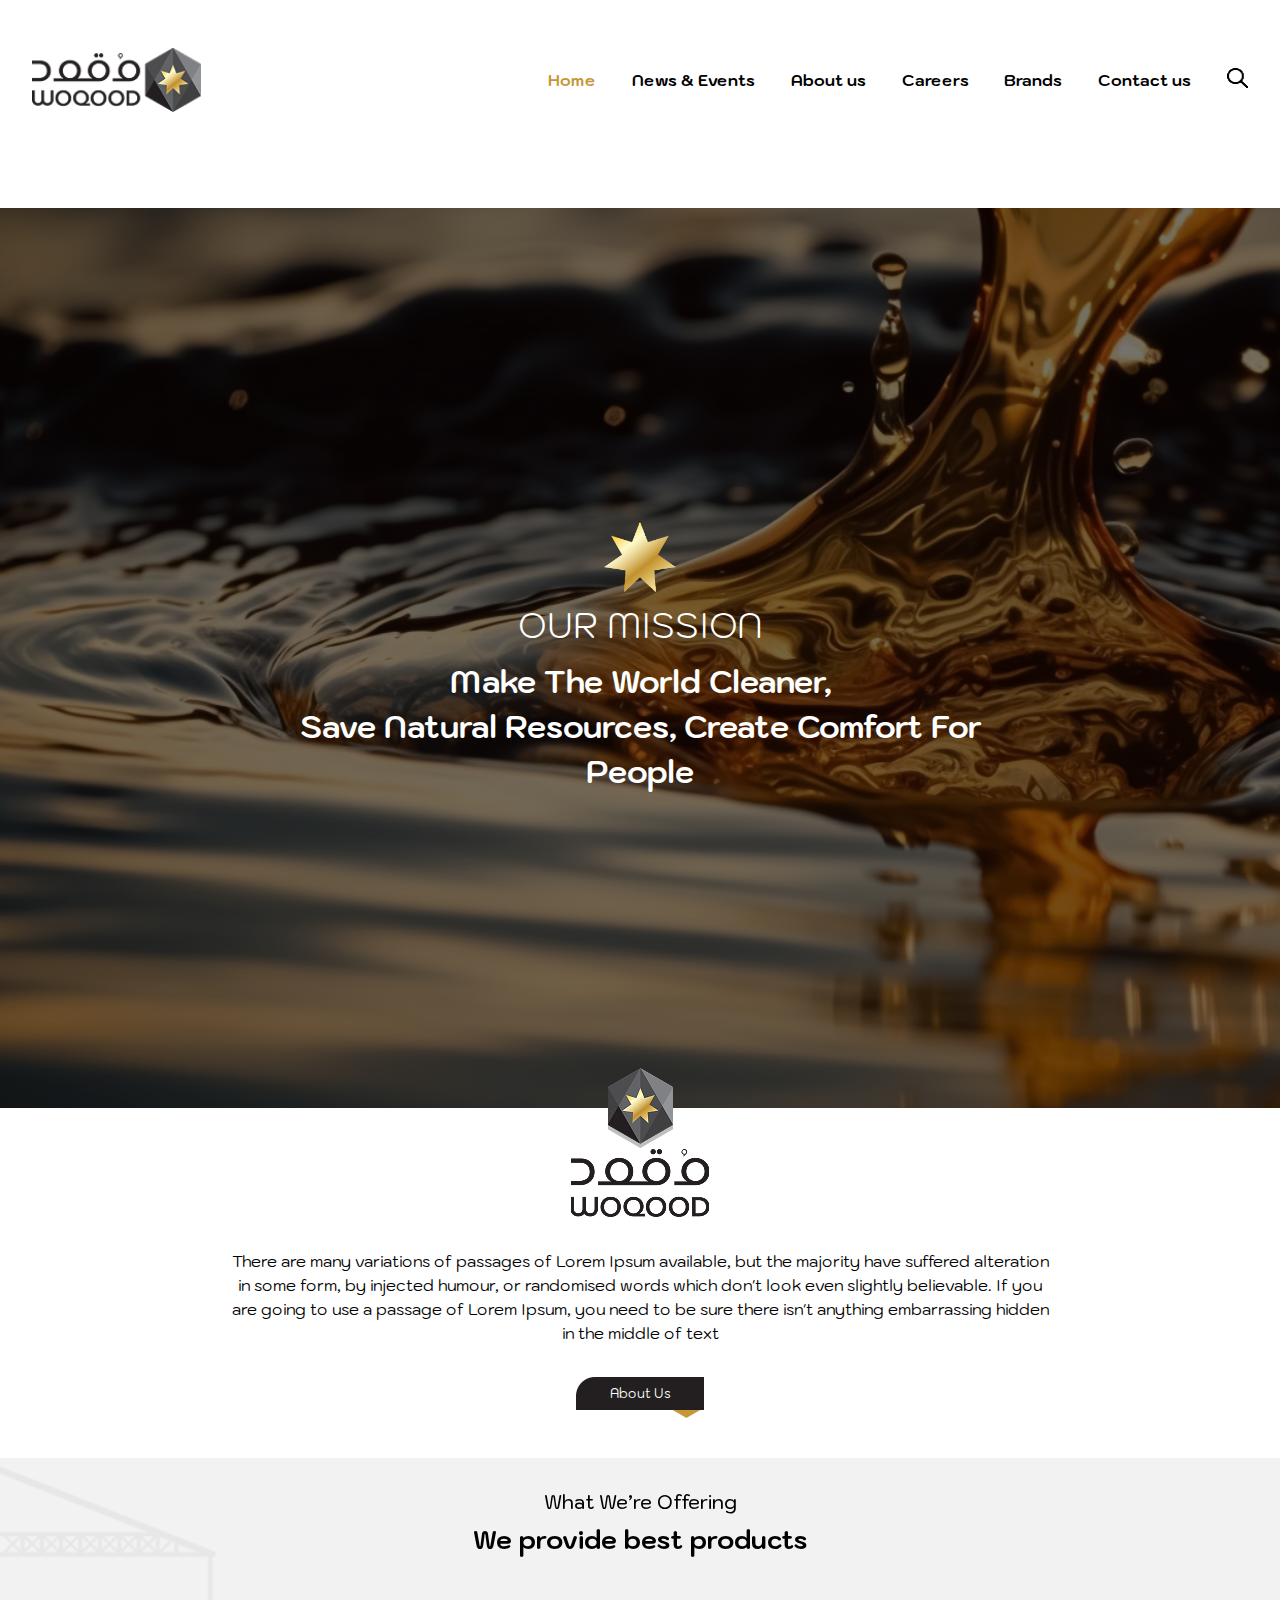
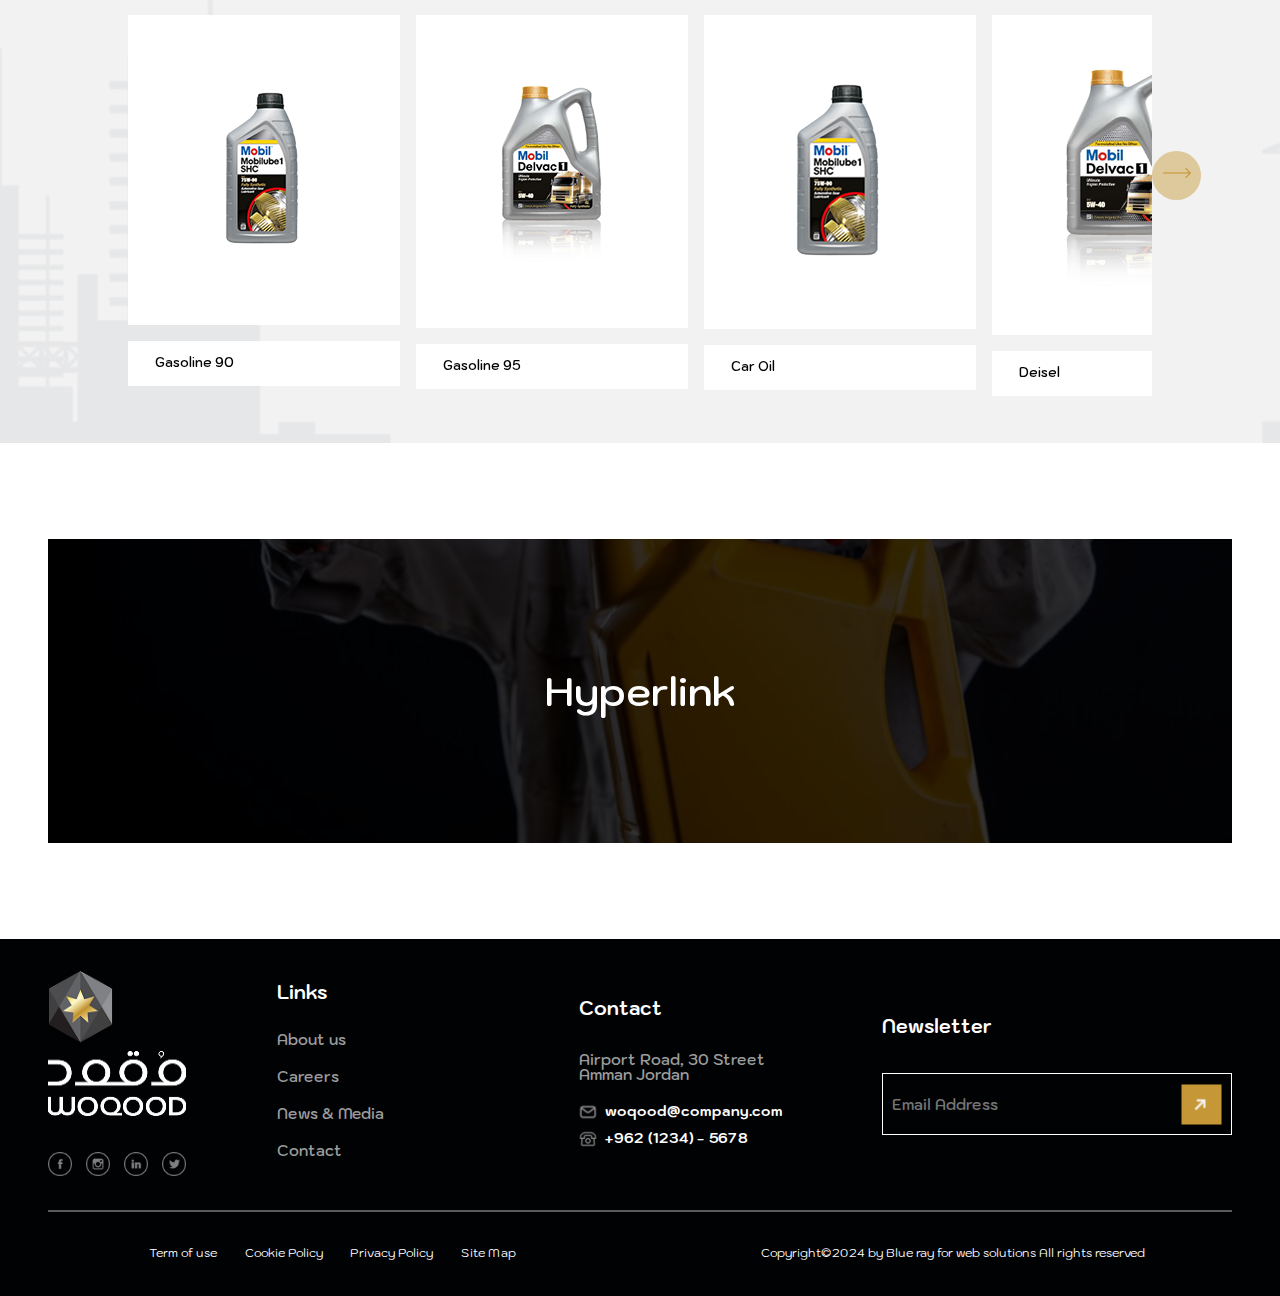
<file: index.html>
<!DOCTYPE html>
<html lang="en">

<head>
    <meta charset="UTF-8">
    <meta name="viewport" content="width=device-width, initial-scale=1.0">

    <title>Home</title>
    <link rel="preconnect" href="https://fonts.googleapis.com">
    <link rel="preconnect" href="https://fonts.gstatic.com" crossorigin>
    <link
        href="https://fonts.googleapis.com/css2?family=Kodchasan:ital,wght@0,200;0,300;0,400;0,500;0,600;0,700;1,200;1,300;1,400;1,500;1,600;1,700&display=swap"
        rel="stylesheet">
    <link rel="stylesheet" href="./assets/css/global.css">
    <link rel="stylesheet" href="./assets/css/index.css">


</head>

<body>

    <section id="navbar">

        <nav>
            <img src="./assets/images/global/logo.png" class="nav-logo" alt="logo" />
            <ul class="nav-list">
                <li><a href="index.html">Home</a></li>
                <li><a href="posts.html" data-addition-link="selected-post.html">News & Events</a></li>
                <li><a href="about.html">About us</a></li>
                <li><a href="careers.html">Careers</a></li>
                <li><a href="brands.html">Brands</a></li>
                <li><a href="contact.html">Contact us</a></li>
                <li> <img class="nav-list-search" src="./assets/images/global/search.png" />
                </li>
            </ul>
            <button class="menu-btn">&#9776;</button>


        </nav>

    </section>

    <section id="hero">
        <div class="hero">

            <img loading="lazy" src="./assets/images/index/star.png" alt="star" />
            <h2>Our Mission</h2>
            <h3>make the world cleaner,<br>
                Save natural resources, Create comfort for people</h3>
        </div>

    </section>

    <section id="aboutSummery">
        <div class="about">
            <div class="about-logo">
                <img src="./assets/images/global/logo-star.png" />
                <img src="./assets/images/global/logo-text.png" />
            </div>
            <p>
                There are many variations of passages of Lorem Ipsum available, but the majority have suffered
                alteration in some form, by injected humour, or randomised words which don't look even slightly
                believable. If you are going to use a passage of Lorem Ipsum, you need to be sure there isn't anything
                embarrassing hidden in the middle of text
            </p>
            <div class="about-button">
                <a href="./about.html">About Us</a>
                <img src="./assets/images/index/button-bg-star.png" />
            </div>
        </div>
    </section>

    <section id="product">

        <div class="page-header">

            <h3>What We’re Offering</h3>
            <h2>We provide best products</h2>
        </div>


        <div class="product-list">
            <div class="slider">


                <!-- products goes here  -->
            </div>
            <button class="next-arrow arrow"><img src="./assets/images/products/next-arrow.png"
                    alt="next arrow"></button>
            <button class="next-arrow prev-arrow arrow"><img src="./assets/images/products/next-arrow.png"
                    alt="next arrow"></button>

        </div>

    </section>

    <section id="hyperlink">
        <div class="hyperlink">
            <a href="#">Hyperlink</a>

        </div>
    </section>




    <section id="footer">
        <div class="footer">
            <div class="footer-quick-access">
                <!-- logo and social links -->
                <div class="footer-brand">
                    <!-- logo -->
                    <div class="footer-brand-logo">
                        <img class="logo-star" src="./assets/images/global/logo-star.png" alt="logo star" />

                        <img class="logo-text" src="./assets/images/global/logo-text.png" alt="logo name" />

                    </div>
                    <!-- social links -->

                    <ul class="footer-social-list">
                        <li><a href="#"><img src="./assets/images/global/social icons/facebook-icon.png"
                                    alt="facebook"></a>
                        </li>
                        <li><a href="#"><img src="./assets/images/global/social icons/instagram-icon.png"
                                    alt="instagram"></a>
                        </li>

                        <li><a href="#"><img src="./assets/images/global/social icons/linkedin-icon.png"
                                    alt="linkedin"></a>
                        </li>

                        <li><a href="#"><img src="./assets/images/global/social icons/twitter-icon.png"
                                    alt="twiter"></a>
                        </li>

                    </ul>

                </div>
                <!-- quick access -->
                <div class="footer-links">
                    <!-- list title -->
                    <h3>Links</h3>
                    <ul>
                        <li><a href="about.html">About us</a></li>
                        <li><a href="careers.html">Careers</a></li>

                        <li><a href="posts.html">News & Media</a></li>

                        <li><a href="contact.html">Contact</a></li>

                    </ul>
                </div>
                <!-- contact details -->
                <div class="footer-contact">
                    <h3>Contact</h3>



                    <ul>
                        <p>Airport Road, 30 Street
                            Amman Jordan</p>
                        <img src="./assets/images/global/email-icon.svg" alt="email icon">
                        <p>woqood@company.com</p>
                        <img src="./assets/images/global/phone-icon.svg" alt="phone icon">
                        <p>+962 (1234) - 5678</p>
                    </ul>
                </div>
                <div class="footer-newsletter">
                    <h3>Newsletter</h3>
                    <!-- form -->
                    <form action="/news-letter" method="post">
                        <input required type="email" placeholder="Email Address">
                        <button type="submit"><img src="./assets/images/global/newsletter-button-icon.svg"
                                alt="newsletter button icon"></button>
                    </form>
                </div>


            </div>
            <hr>


            <!-- copyright  -->
            <div class="footer-copyright">

                <ul>
                    <li><a href="#">Term of use</a></li>
                    <li><a href="#"> Cookie Policy</a></li>
                    <li><a href="#">Privacy Policy</a></li>
                    <li><a href="#"> Site Map</a></li>

                </ul>
                <p>Copyright©2024 by Blue ray for web solutions All rights reserved</p>
            </div>
        </div>
    </section>





    <script type="module" src="./assets/js/index.js"></script>
    <script type="module" src="./assets/js/selected-post.js"></script>

    <script type="module" src="./assets/js/products.js"></script>
    <script src="./assets/js/navbar.js"></script>
</body>

</html>
</file>
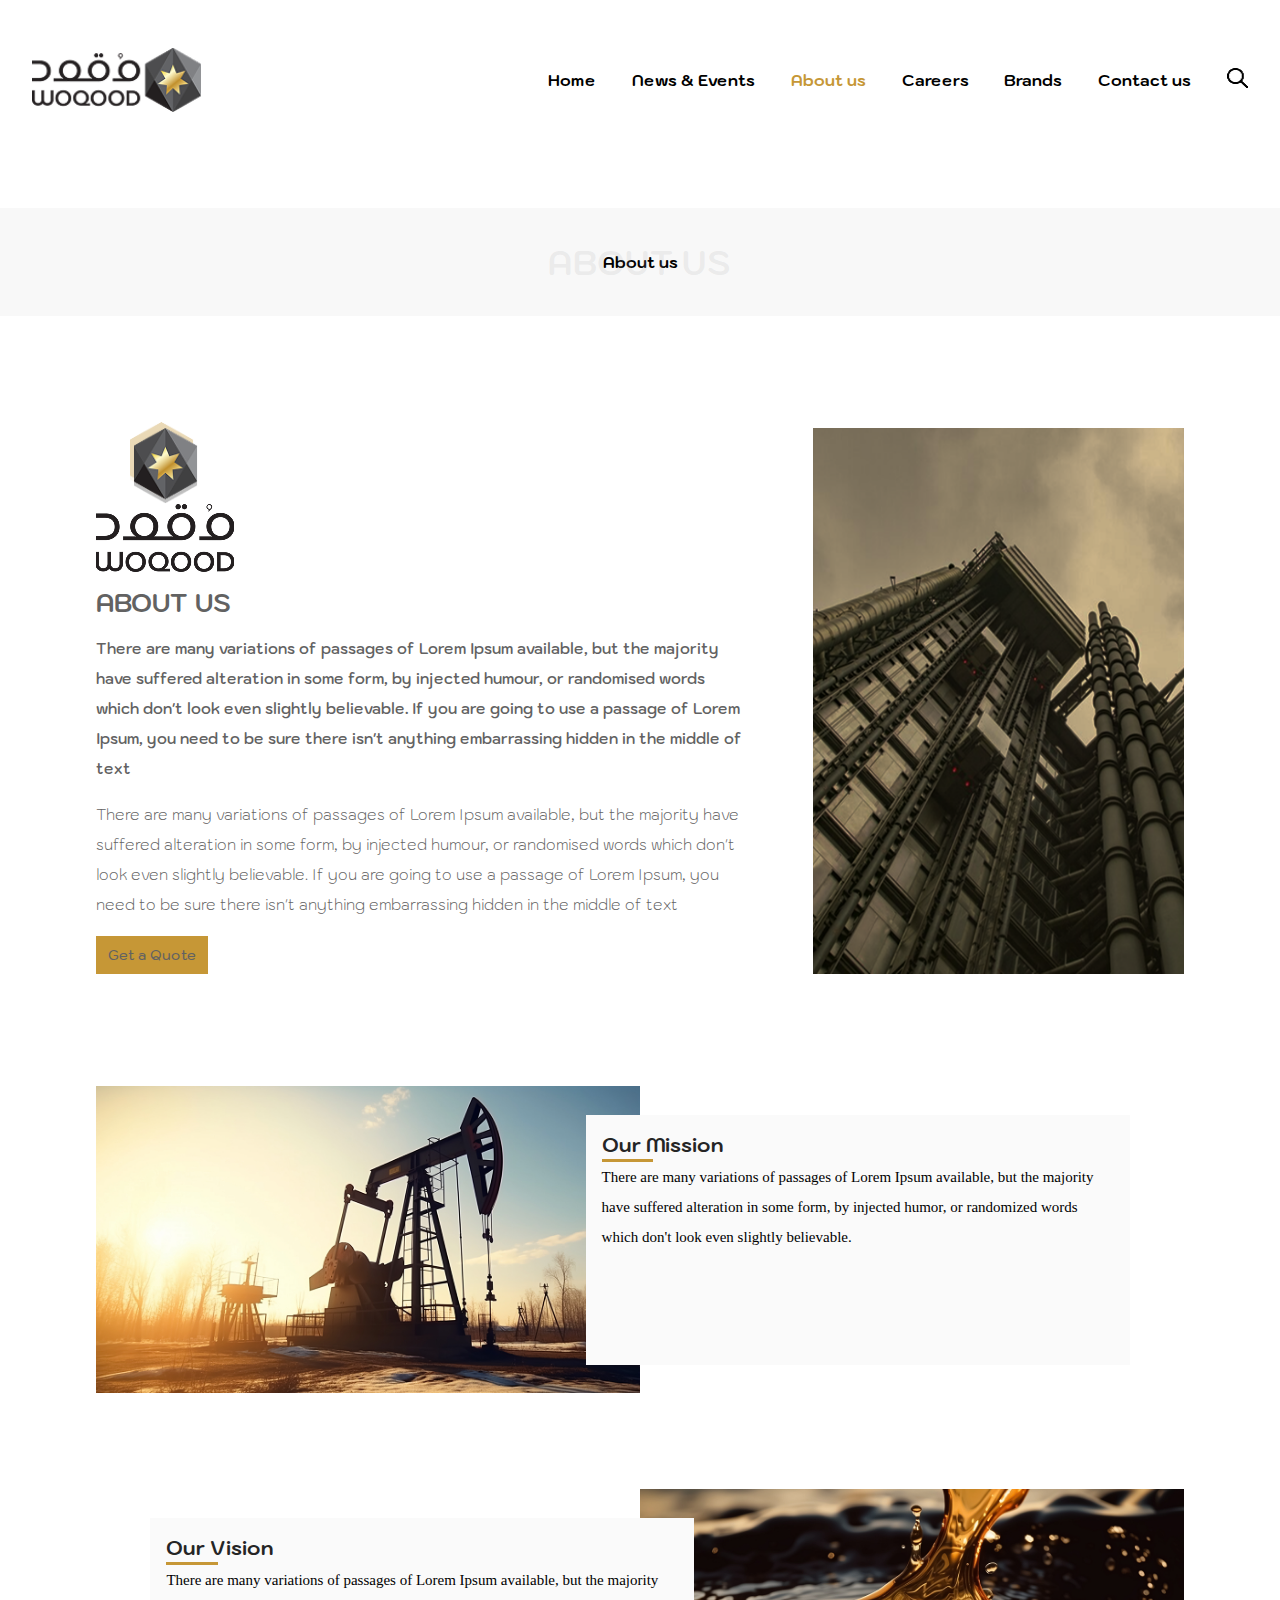
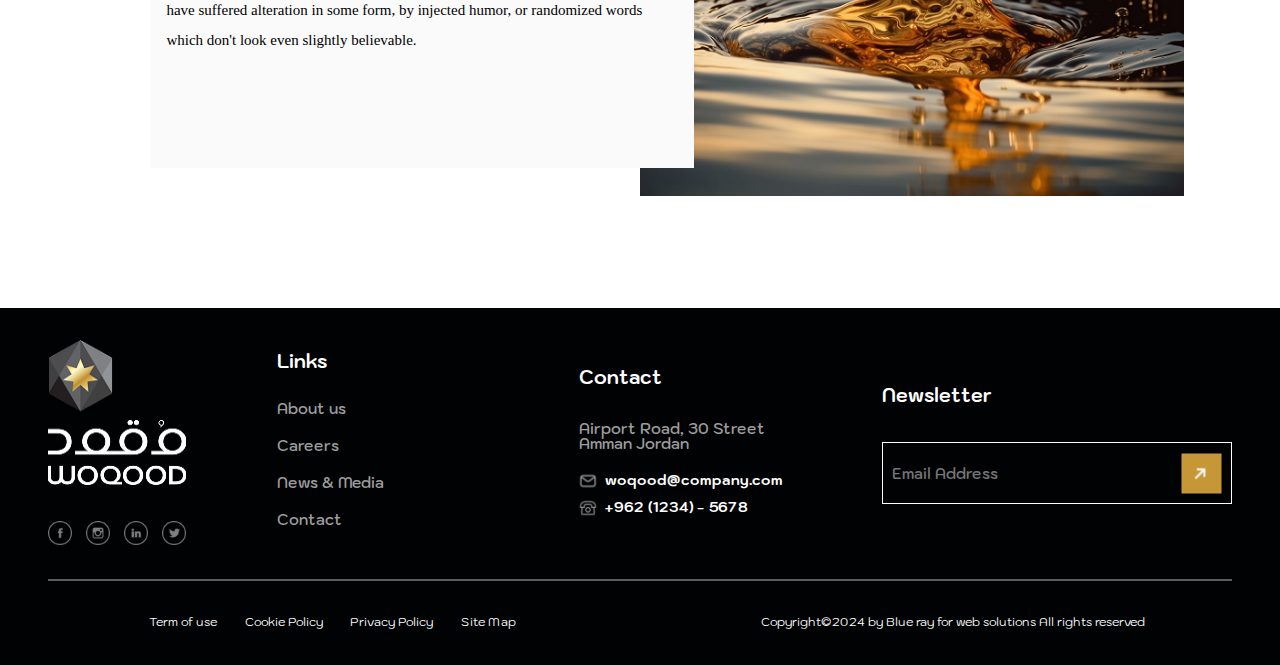
<file: about.html>
<!DOCTYPE html>
<html lang="en">

<head>
    <meta charset="UTF-8">
    <meta name="viewport" content="width=device-width, initial-scale=1.0">
    <link rel="preconnect" href="https://fonts.googleapis.com">
    <link rel="preconnect" href="https://fonts.gstatic.com" crossorigin>
    <link
        href="https://fonts.googleapis.com/css2?family=Kodchasan:ital,wght@0,200;0,300;0,400;0,500;0,600;0,700;1,200;1,300;1,400;1,500;1,600;1,700&display=swap"
        rel="stylesheet">
    <link rel="stylesheet" href="./assets/css/about.css">
    <link rel="stylesheet" href="./assets/css/global.css">


    <title>About</title>
</head>

<body>
    <section id="navbar">

        <nav>
            <img src="./assets/images/global/logo.png" class="nav-logo" alt="logo" />
            <ul class="nav-list">
                <li><a href="index.html">Home</a></li>
                <li><a href="posts.html" data-addition-link="selected-post.html">News & Events</a></li>
                <li><a href="about.html">About us</a></li>
                <li><a href="careers.html">Careers</a></li>
                <li><a href="brands.html">Brands</a></li>
                <li><a href="contact.html">Contact us</a></li>
                <li> <img class="nav-list-search" src="./assets/images/global/search.png" />
                </li>
            </ul>
            <button class="menu-btn">&#9776;</button>


        </nav>

    </section>
    <section id="section-title">

        <div class="section-title-container">
            <p class="title">About us</p>
            <p class="shallow-copy">About us</p>
        </div>

    </section>
    <section id="about">

        <div class="about-container">
            <div class="about-main">
                <div class="about-main-text">
                    <div class="about-logo">
                        <img class="about-logo-star" src="./assets/images/global/logo-star.png" alt="logo star" />
                        <img class="about-logo-text" src="./assets/images/global/logo-text.png" alt="logo text" />

                    </div>
                    <h3>ABOUT US</h3>
                    <p class="about-main-p">There are many variations of passages of Lorem Ipsum available, but the
                        majority
                        have suffered
                        alteration in some form, by injected humour, or randomised words which don't look even slightly
                        believable. If you are going to use a passage of Lorem Ipsum, you need to be sure there isn't
                        anything embarrassing hidden in the middle of text</p>
                    <p class="about-main-p-extend">
                        There are many variations of passages of Lorem Ipsum available, but the majority have suffered
                        alteration in some form, by injected humour, or randomised words which don't look even slightly
                        believable. If you are going to use a passage of Lorem Ipsum, you need to be sure there isn't
                        anything embarrassing hidden in the middle of text
                    </p>
                    <a href="./contact.html">Get a Quote</a>
                </div>


                <img class="main-img" src="./assets/images/about/about-main.png" alt="main img">
            </div>


            <div class="about-card">
                <img src="./assets/images/about/about-sub1.png" alt="">

                <div class="our-mission-text">
                    <h3>Our Mission</h3>
                    <hr>
                    <p>There are many variations of passages of Lorem Ipsum available,
                        but the majority have suffered alteration in some form, by injected
                        humor, or randomized words which don't look even slightly believable.
                    </p>

                </div>
                <div class="our-vision-text">
                    <h3>Our Vision</h3>
                    <hr>
                    <p>There are many variations of passages of Lorem Ipsum available,
                        but the majority have suffered alteration in some form, by injected
                        humor, or randomized words which don't look even slightly believable.
                    </p>
                </div>
                <img src="./assets/images/about/about-sub2.png" alt="">

            </div>
        </div>
    </section>

    <section id="footer">
        <div class="footer">
            <div class="footer-quick-access">
                <!-- logo and social links -->
                <div class="footer-brand">
                    <!-- logo -->
                    <div class="footer-brand-logo">
                        <img class="logo-star" src="./assets/images/global/logo-star.png" alt="logo star" />

                        <img class="logo-text" src="./assets/images/global/logo-text.png" alt="logo name" />

                    </div>
                    <!-- social links -->

                    <ul class="footer-social-list">
                        <li><a href="#"><img src="./assets/images/global/social icons/facebook-icon.png"
                                    alt="facebook"></a>
                        </li>
                        <li><a href="#"><img src="./assets/images/global/social icons/instagram-icon.png"
                                    alt="instagram"></a>
                        </li>

                        <li><a href="#"><img src="./assets/images/global/social icons/linkedin-icon.png"
                                    alt="linkedin"></a>
                        </li>

                        <li><a href="#"><img src="./assets/images/global/social icons/twitter-icon.png"
                                    alt="twiter"></a>
                        </li>

                    </ul>

                </div>
                <!-- quick access -->
                <div class="footer-links">
                    <!-- list title -->
                    <h3>Links</h3>
                    <ul>
                        <li><a href="about.html">About us</a></li>
                        <li><a href="careers.html">Careers</a></li>

                        <li><a href="posts.html">News & Media</a></li>

                        <li><a href="contact.html">Contact</a></li>

                    </ul>
                </div>
                <!-- contact details -->
                <div class="footer-contact">
                    <h3>Contact</h3>



                    <ul>
                        <p>Airport Road, 30 Street
                            Amman Jordan</p>
                        <img src="./assets/images/global/email-icon.svg" alt="email icon">
                        <p>woqood@company.com</p>
                        <img src="./assets/images/global/phone-icon.svg" alt="phone icon">
                        <p>+962 (1234) - 5678</p>
                    </ul>
                </div>
                <div class="footer-newsletter">
                    <h3>Newsletter</h3>
                    <!-- form -->
                    <form action="/news-letter" method="post">
                        <input required type="email" placeholder="Email Address">
                        <button type="submit"><img src="./assets/images/global/newsletter-button-icon.svg"
                                alt="newsletter button icon"></button>
                    </form>
                </div>


            </div>
            <hr>


            <!-- copyright  -->
            <div class="footer-copyright">

                <ul>
                    <li><a href="#">Term of use</a></li>
                    <li><a href="#"> Cookie Policy</a></li>
                    <li><a href="#">Privacy Policy</a></li>
                    <li><a href="#"> Site Map</a></li>

                </ul>
                <p>Copyright©2024 by Blue ray for web solutions All rights reserved</p>
            </div>
        </div>
    </section>






    <script src="./assets/js/navbar.js"></script>

</body>

</html>
</file>
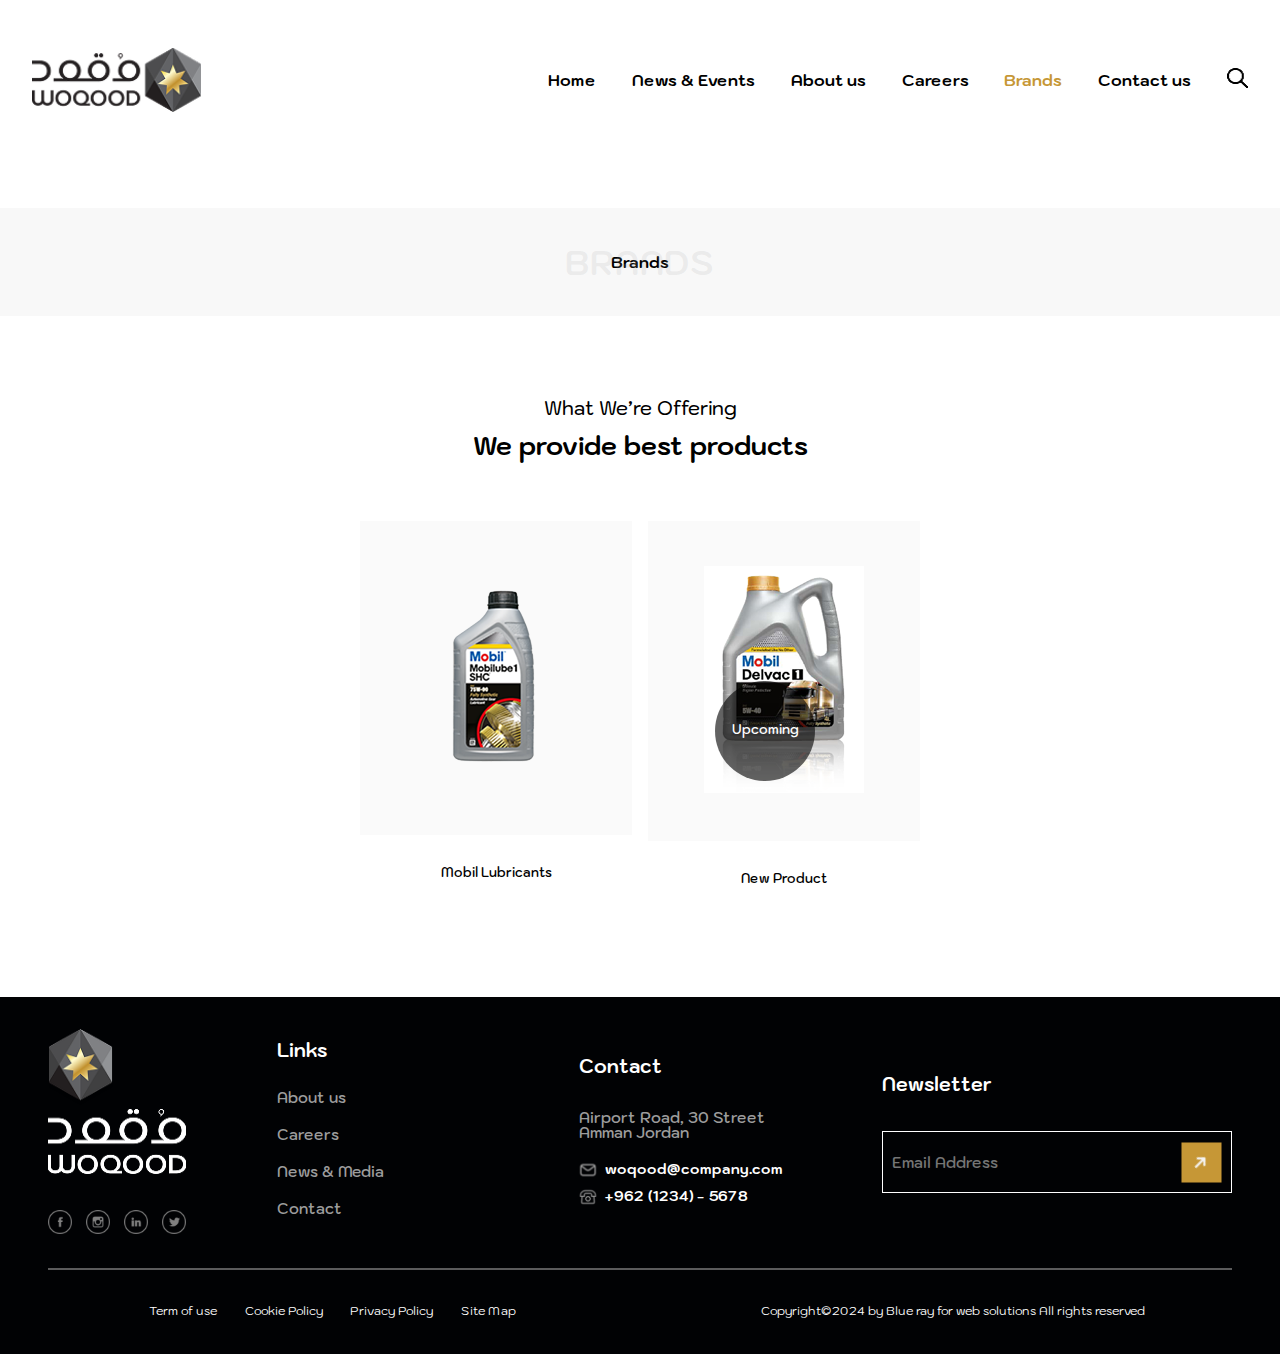
<file: brands.html>
<!DOCTYPE html>
<html lang="en">

<head>
    <meta charset="UTF-8">
    <meta name="viewport" content="width=device-width, initial-scale=1.0">
    <link rel="preconnect" href="https://fonts.googleapis.com">
    <link rel="preconnect" href="https://fonts.gstatic.com" crossorigin>
    <link
        href="https://fonts.googleapis.com/css2?family=Kodchasan:ital,wght@0,200;0,300;0,400;0,500;0,600;0,700;1,200;1,300;1,400;1,500;1,600;1,700&display=swap"
        rel="stylesheet">

    <link rel="stylesheet" href="./assets/css/product.css">
    <link rel="stylesheet" href="./assets/css/global.css">
    <link rel="stylesheet" href="./assets/css/brands.css">


    <title>Brands</title>
</head>

<body>

    <section id="navbar">

        <nav>
            <img src="./assets/images/global/logo.png" class="nav-logo" alt="logo" />
            <ul class="nav-list">
                <li><a href="index.html">Home</a></li>
                <li><a href="posts.html" data-addition-link="selected-post.html">News & Events</a></li>
                <li><a href="about.html">About us</a></li>
                <li><a href="careers.html">Careers</a></li>
                <li><a href="brands.html">Brands</a></li>
                <li><a href="contact.html">Contact us</a></li>
                <li> <img class="nav-list-search" src="./assets/images/global/search.png" />
                </li>
            </ul>
            <button class="menu-btn">&#9776;</button>


        </nav>

    </section>
    <section id="section-title">
        <div class="section-title-container">
            <p class="title">Brands</p>
            <p class="shallow-copy">Brands</p>
        </div>

    </section>
    <section id="product">

        <div class="page-header">

            <h3>What We’re Offering</h3>
            <h2>We provide best products</h2>
        </div>


        <div class="product-list">
            <div class="slider">


                <!-- products goes here  -->
            </div>
            <button class="next-arrow arrow"><img src="./assets/images/products/next-arrow.png"
                    alt="next arrow"></button>
            <button class="next-arrow prev-arrow arrow"><img src="./assets/images/products/next-arrow.png"
                    alt="next arrow"></button>

        </div>

    </section>

    <section id="footer">
        <div class="footer">
            <div class="footer-quick-access">
                <!-- logo and social links -->
                <div class="footer-brand">
                    <!-- logo -->
                    <div class="footer-brand-logo">
                        <img class="logo-star" src="./assets/images/global/logo-star.png" alt="logo star" />

                        <img class="logo-text" src="./assets/images/global/logo-text.png" alt="logo name" />

                    </div>
                    <!-- social links -->

                    <ul class="footer-social-list">
                        <li><a href="#"><img src="./assets/images/global/social icons/facebook-icon.png"
                                    alt="facebook"></a>
                        </li>
                        <li><a href="#"><img src="./assets/images/global/social icons/instagram-icon.png"
                                    alt="instagram"></a>
                        </li>

                        <li><a href="#"><img src="./assets/images/global/social icons/linkedin-icon.png"
                                    alt="linkedin"></a>
                        </li>

                        <li><a href="#"><img src="./assets/images/global/social icons/twitter-icon.png"
                                    alt="twiter"></a>
                        </li>

                    </ul>

                </div>
                <!-- quick access -->
                <div class="footer-links">
                    <!-- list title -->
                    <h3>Links</h3>
                    <ul>
                        <li><a href="about.html">About us</a></li>
                        <li><a href="careers.html">Careers</a></li>

                        <li><a href="posts.html">News & Media</a></li>

                        <li><a href="contact.html">Contact</a></li>

                    </ul>
                </div>
                <!-- contact details -->
                <div class="footer-contact">
                    <h3>Contact</h3>



                    <ul>
                        <p>Airport Road, 30 Street
                            Amman Jordan</p>
                        <img src="./assets/images/global/email-icon.svg" alt="email icon">
                        <p>woqood@company.com</p>
                        <img src="./assets/images/global/phone-icon.svg" alt="phone icon">
                        <p>+962 (1234) - 5678</p>
                    </ul>
                </div>
                <div class="footer-newsletter">
                    <h3>Newsletter</h3>
                    <!-- form -->
                    <form action="/news-letter" method="post">
                        <input required type="email" placeholder="Email Address">
                        <button type="submit"><img src="./assets/images/global/newsletter-button-icon.svg"
                                alt="newsletter button icon"></button>
                    </form>
                </div>


            </div>
            <hr>


            <!-- copyright  -->
            <div class="footer-copyright">

                <ul>
                    <li><a href="#">Term of use</a></li>
                    <li><a href="#"> Cookie Policy</a></li>
                    <li><a href="#">Privacy Policy</a></li>
                    <li><a href="#"> Site Map</a></li>

                </ul>
                <p>Copyright©2024 by Blue ray for web solutions All rights reserved</p>
            </div>
        </div>
    </section>





    <script src="./assets/js/navbar.js"></script>
    <script type="module" src="./assets/js/index.js"></script>
    <script type="module" src="./assets/js/brands.js"></script>

</body>

</html>
</file>
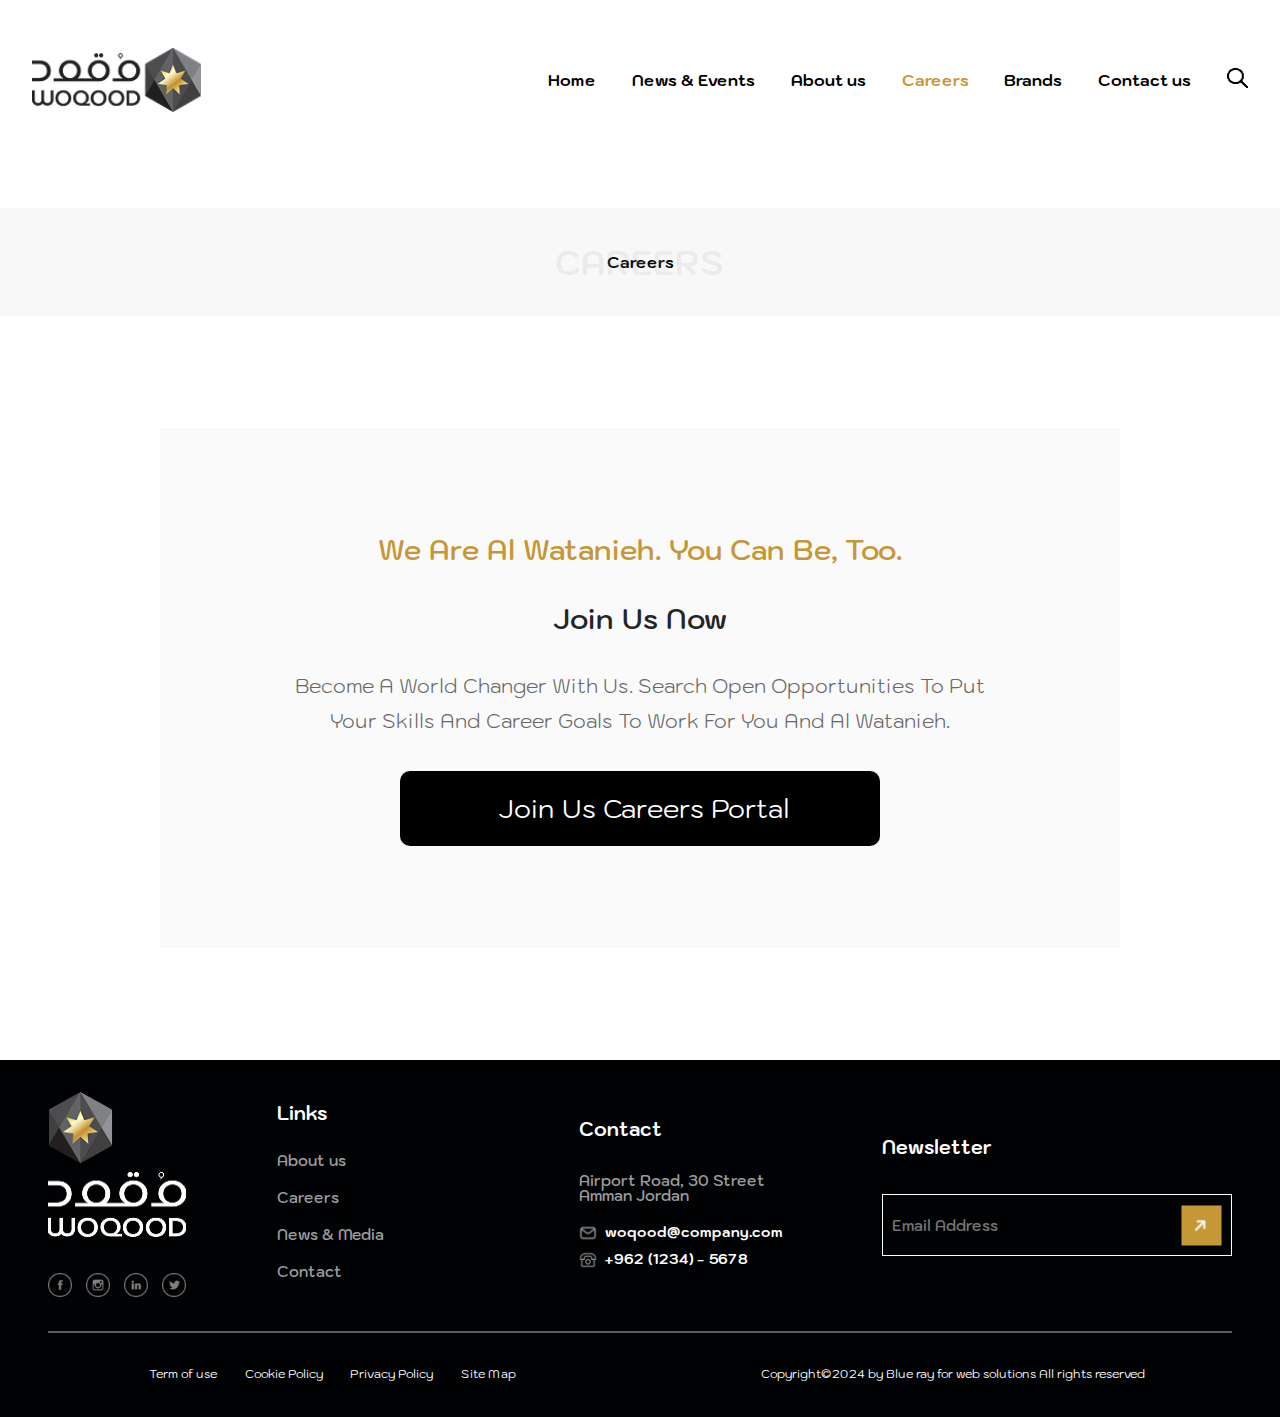
<file: careers.html>
<!DOCTYPE html>
<html lang="en">

<head>
    <meta charset="UTF-8">

    <meta name="viewport" content="width=device-width, initial-scale=1.0">

    <link rel="preconnect" href="https://fonts.googleapis.com">
    <link rel="preconnect" href="https://fonts.gstatic.com" crossorigin>
    <link
        href="https://fonts.googleapis.com/css2?family=Kodchasan:ital,wght@0,200;0,300;0,400;0,500;0,600;0,700;1,200;1,300;1,400;1,500;1,600;1,700&display=swap"
        rel="stylesheet">
    <link rel="stylesheet" href="./assets/css/global.css">

    <link rel="stylesheet" href="./assets/css/careers.css">
    <title>Careers</title>
</head>

<body>
    <section id="navbar">

        <nav>
            <img src="./assets/images/global/logo.png" class="nav-logo" alt="logo" />
            <ul class="nav-list">
                <li><a href="index.html">Home</a></li>
                <li><a href="posts.html" data-addition-link="selected-post.html">News & Events</a></li>
                <li><a href="about.html">About us</a></li>
                <li><a href="careers.html">Careers</a></li>
                <li><a href="brands.html">Brands</a></li>
                <li><a href="contact.html">Contact us</a></li>
                <li> <img class="nav-list-search" src="./assets/images/global/search.png" />
                </li>
            </ul>
            <button class="menu-btn">&#9776;</button>


        </nav>

    </section>
    <section id="section-title">
        <div class="section-title-container">
            <p class="title">Careers</p>
            <p class="shallow-copy">Careers</p>
        </div>

    </section>

    <section id="careers">
        <div class="careers-container">
            <h1>We Are Al Watanieh. You Can Be, Too.</h1>
            <h2>Join Us Now</h2>
            <p>Become a world changer with us. Search open opportunities
                to put your skills and career goals to work for you and Al Watanieh.</p>
            <a href="https://ent.menaitech.com/NEG/OnlineApp/Home/Index?ReturnPage=None"> Join Us Careers Portal</a>
        </div>
    </section>

    <section id="footer">
        <div class="footer">
            <div class="footer-quick-access">
                <!-- logo and social links -->
                <div class="footer-brand">
                    <!-- logo -->
                    <div class="footer-brand-logo">
                        <img class="logo-star" src="./assets/images/global/logo-star.png" alt="logo star" />

                        <img class="logo-text" src="./assets/images/global/logo-text.png" alt="logo name" />

                    </div>
                    <!-- social links -->

                    <ul class="footer-social-list">
                        <li><a href="#"><img src="./assets/images/global/social icons/facebook-icon.png"
                                    alt="facebook"></a>
                        </li>
                        <li><a href="#"><img src="./assets/images/global/social icons/instagram-icon.png"
                                    alt="instagram"></a>
                        </li>

                        <li><a href="#"><img src="./assets/images/global/social icons/linkedin-icon.png"
                                    alt="linkedin"></a>
                        </li>

                        <li><a href="#"><img src="./assets/images/global/social icons/twitter-icon.png"
                                    alt="twiter"></a>
                        </li>

                    </ul>

                </div>
                <!-- quick access -->
                <div class="footer-links">
                    <!-- list title -->
                    <h3>Links</h3>
                    <ul>
                        <li><a href="about.html">About us</a></li>
                        <li><a href="careers.html">Careers</a></li>

                        <li><a href="posts.html">News & Media</a></li>

                        <li><a href="contact.html">Contact</a></li>

                    </ul>
                </div>
                <!-- contact details -->
                <div class="footer-contact">
                    <h3>Contact</h3>



                    <ul>
                        <p>Airport Road, 30 Street
                            Amman Jordan</p>
                        <img src="./assets/images/global/email-icon.svg" alt="email icon">
                        <p>woqood@company.com</p>
                        <img src="./assets/images/global/phone-icon.svg" alt="phone icon">
                        <p>+962 (1234) - 5678</p>
                    </ul>
                </div>
                <div class="footer-newsletter">
                    <h3>Newsletter</h3>
                    <!-- form -->
                    <form action="/news-letter" method="post">
                        <input required type="email" placeholder="Email Address">
                        <button type="submit"><img src="./assets/images/global/newsletter-button-icon.svg"
                                alt="newsletter button icon"></button>
                    </form>
                </div>


            </div>
            <hr>


            <!-- copyright  -->
            <div class="footer-copyright">

                <ul>
                    <li><a href="#">Term of use</a></li>
                    <li><a href="#"> Cookie Policy</a></li>
                    <li><a href="#">Privacy Policy</a></li>
                    <li><a href="#"> Site Map</a></li>

                </ul>
                <p>Copyright©2024 by Blue ray for web solutions All rights reserved</p>
            </div>
        </div>
    </section>




    <script src="./assets/js/navbar.js"></script>

</body>

</html>
</file>
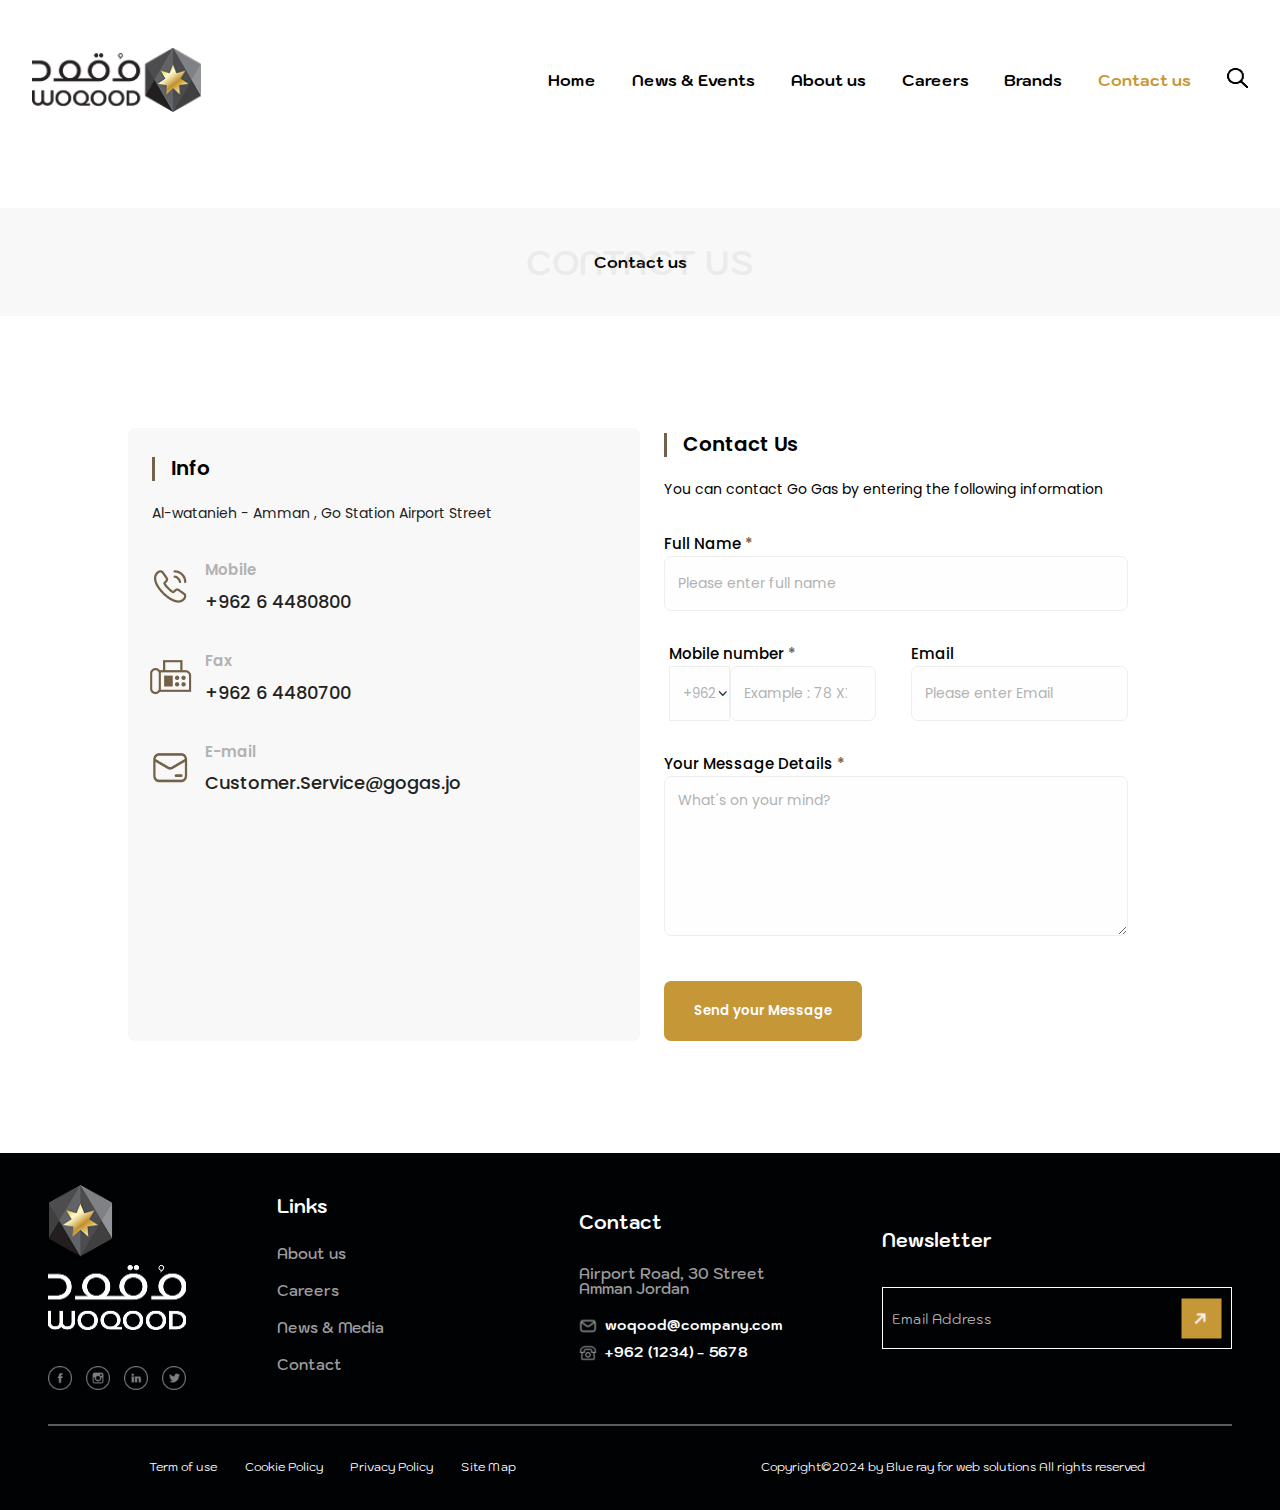
<file: contact.html>
<!DOCTYPE html>
<html lang="en">

<head>
    <meta charset="UTF-8">
    <meta name="viewport" content="width=device-width, initial-scale=1.0">
    <link rel="preconnect" href="https://fonts.googleapis.com">
    <link rel="preconnect" href="https://fonts.gstatic.com" crossorigin>
    <link
        href="https://fonts.googleapis.com/css2?family=Kodchasan:ital,wght@0,200;0,300;0,400;0,500;0,600;0,700;1,200;1,300;1,400;1,500;1,600;1,700&family=Poppins:ital,wght@0,100;0,200;0,300;0,400;0,500;0,600;0,700;0,800;0,900;1,100;1,200;1,300;1,400;1,500;1,600;1,700;1,800;1,900&display=swap"
        rel="stylesheet">
    <link rel="stylesheet" href="./assets/css/global.css">

    <link rel="stylesheet" href="./assets/css/contact.css">


    <title>Contact</title>

</head>

<body>
    <section id="navbar">

        <nav>
            <img src="./assets/images/global/logo.png" class="nav-logo" alt="logo" />
            <ul class="nav-list">
                <li><a href="index.html">Home</a></li>
                <li><a href="posts.html" data-addition-link="selected-post.html">News & Events</a></li>
                <li><a href="about.html">About us</a></li>
                <li><a href="careers.html">Careers</a></li>
                <li><a href="brands.html">Brands</a></li>
                <li><a href="contact.html">Contact us</a></li>
                <li> <img class="nav-list-search" src="./assets/images/global/search.png" />
                </li>
            </ul>
            <button class="menu-btn">&#9776;</button>


        </nav>

    </section>
    <section id="section-title">
        <div class="section-title-container">
            <p class="title">Contact us</p>
            <p class="shallow-copy">Contact us</p>
        </div>

    </section>
    <section id="contactUs">
        <div class="contact-us-container">
            <div class="info">
                <div class="info-header">

                    <hr>
                    <h2>
                        Info
                    </h2>
                    <p>Al-watanieh - Amman , Go Station Airport Street</p>
                </div>

                <div class="info-mobile">
                    <img src="./assets/images/contact/phone.png" alt="phone">
                    <h3>Mobile</h3>
                    <p>+962 6 4480800</p>
                </div>
                <div class="info-fax">
                    <img src="./assets/images/contact/fax.png" alt="fax">
                    <h3>Fax</h3>
                    <p>+962 6 4480700</p>
                </div>
                <div class="info-email">
                    <img src="./assets/images/contact/email.png" alt="email">
                    <h3>E-mail</h3>
                    <p>Customer.Service@gogas.jo</p>
                </div>
            </div>
            <div class="contact-us">
                <div class="contact-us-header">

                    <hr>
                    <h2>
                        Contact Us
                    </h2>
                    <p>You can contact Go Gas by entering the following information</p>
                </div>

                <form action="/contact" method="post">
                    <div class="form-group full-name">
                        <label for="fullName">Full Name <span class="required">*</span></label>
                        <input type="text" name="fullName" id="fullName" placeholder="Please enter full name" required>
                    </div>
                    <div class="form-group mobile">
                        <label for="mobileNumber">Mobile number <span class="required">*</span></label>
                        <div class="custom-select">
                            <select class="mobile-code" name="" id="mobileNumber">
                                <optgroup>
                                    <option value="+962">+962</option>
                                </optgroup>
                            </select>
                        </div>
                        <input type="number" name="mobileNumber" placeholder="Example : 78 XXX XXXX" required>
                    </div>
                    <div class="form-group email">
                        <label for="email">Email
                        </label>
                        <input type="email" name="email" id="email" placeholder="Please enter Email">
                    </div>
                    <div class="form-group message">
                        <label for="message">Your Message Details
                            <span class="required">*</span></label>
                        <textarea name="message" id="message" placeholder="What's on your mind?" required></textarea>

                    </div>
                    <input type="submit" value="Send your Message">
                </form>

            </div>
        </div>
    </section>

    <section id="footer">
        <div class="footer">
            <div class="footer-quick-access">
                <!-- logo and social links -->
                <div class="footer-brand">
                    <!-- logo -->
                    <div class="footer-brand-logo">
                        <img class="logo-star" src="./assets/images/global/logo-star.png" alt="logo star" />

                        <img class="logo-text" src="./assets/images/global/logo-text.png" alt="logo name" />

                    </div>
                    <!-- social links -->

                    <ul class="footer-social-list">
                        <li><a href="#"><img src="./assets/images/global/social icons/facebook-icon.png"
                                    alt="facebook"></a>
                        </li>
                        <li><a href="#"><img src="./assets/images/global/social icons/instagram-icon.png"
                                    alt="instagram"></a>
                        </li>

                        <li><a href="#"><img src="./assets/images/global/social icons/linkedin-icon.png"
                                    alt="linkedin"></a>
                        </li>

                        <li><a href="#"><img src="./assets/images/global/social icons/twitter-icon.png"
                                    alt="twiter"></a>
                        </li>

                    </ul>

                </div>
                <!-- quick access -->
                <div class="footer-links">
                    <!-- list title -->
                    <h3>Links</h3>
                    <ul>
                        <li><a href="about.html">About us</a></li>
                        <li><a href="careers.html">Careers</a></li>

                        <li><a href="posts.html">News & Media</a></li>

                        <li><a href="contact.html">Contact</a></li>

                    </ul>
                </div>
                <!-- contact details -->
                <div class="footer-contact">
                    <h3>Contact</h3>



                    <ul>
                        <p>Airport Road, 30 Street
                            Amman Jordan</p>
                        <img src="./assets/images/global/email-icon.svg" alt="email icon">
                        <p>woqood@company.com</p>
                        <img src="./assets/images/global/phone-icon.svg" alt="phone icon">
                        <p>+962 (1234) - 5678</p>
                    </ul>
                </div>
                <div class="footer-newsletter">
                    <h3>Newsletter</h3>
                    <!-- form -->
                    <form action="/news-letter" method="post">
                        <input required type="email" placeholder="Email Address">
                        <button type="submit"><img src="./assets/images/global/newsletter-button-icon.svg"
                                alt="newsletter button icon"></button>
                    </form>
                </div>


            </div>
            <hr>


            <!-- copyright  -->
            <div class="footer-copyright">

                <ul>
                    <li><a href="#">Term of use</a></li>
                    <li><a href="#"> Cookie Policy</a></li>
                    <li><a href="#">Privacy Policy</a></li>
                    <li><a href="#"> Site Map</a></li>

                </ul>
                <p>Copyright©2024 by Blue ray for web solutions All rights reserved</p>
            </div>
        </div>
    </section>




    <script src="./assets/js/navbar.js"></script>

</body>

</html>
</file>
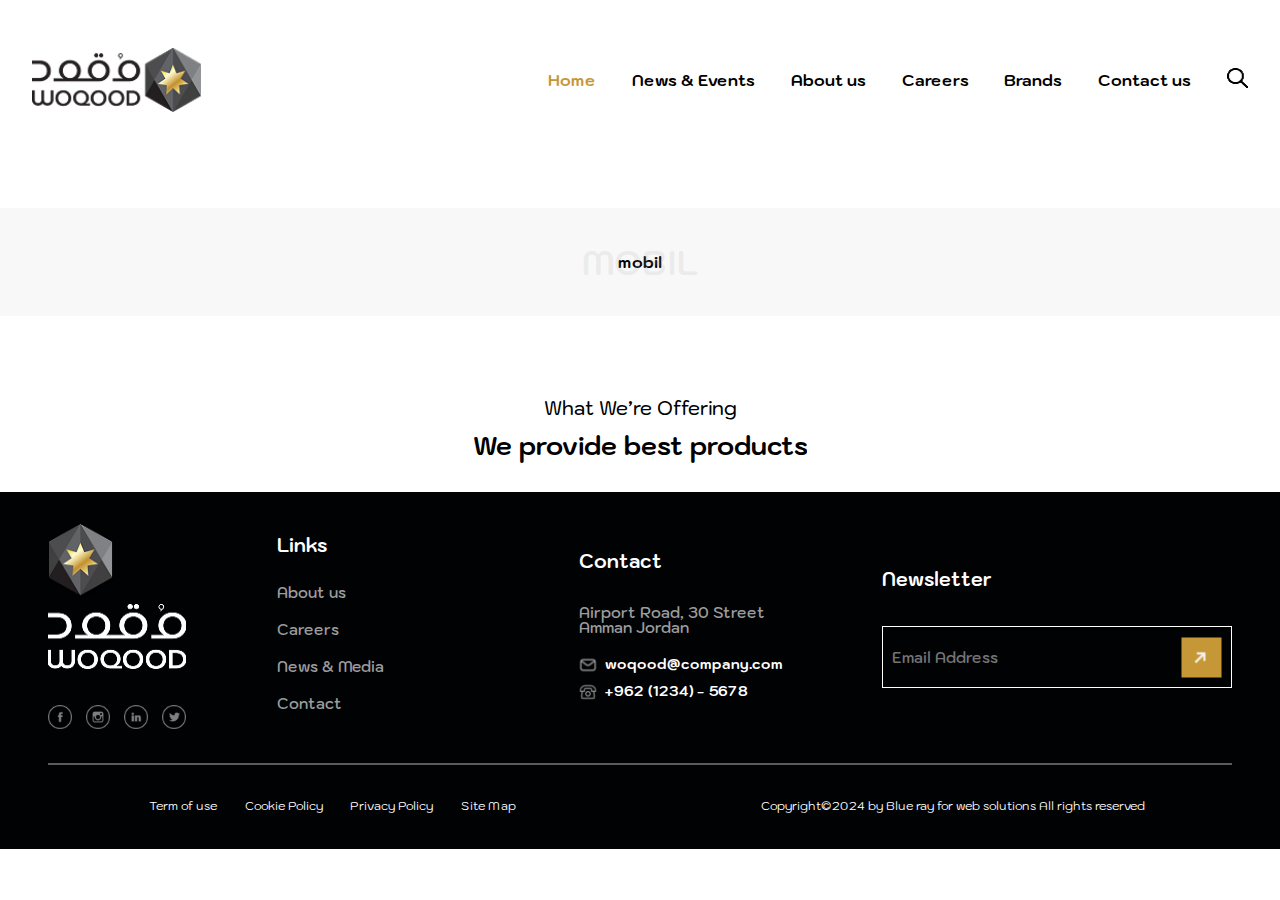
<file: mobil.html>
<!DOCTYPE html>
<html lang="en">

<head>
    <meta charset="UTF-8">
    <meta name="viewport" content="width=device-width, initial-scale=1.0">
    <link rel="preconnect" href="https://fonts.googleapis.com">
    <link rel="preconnect" href="https://fonts.gstatic.com" crossorigin>
    <link
        href="https://fonts.googleapis.com/css2?family=Kodchasan:ital,wght@0,200;0,300;0,400;0,500;0,600;0,700;1,200;1,300;1,400;1,500;1,600;1,700&display=swap"
        rel="stylesheet">
    <link rel="stylesheet" href="./assets/css/global.css">

    
    <title>Document</title>
</head>

<body>
    <section id="navbar">

        <nav>
            <img src="./assets/images/global/logo.png" class="nav-logo" alt="logo" />
            <ul class="nav-list">
                <li><a href="index.html">Home</a></li>
                <li><a href="posts.html" data-addition-link="selected-post.html">News & Events</a></li>
                <li><a href="about.html">About us</a></li>
                <li><a href="careers.html">Careers</a></li>
                <li><a href="brands.html">Brands</a></li>
                <li><a href="contact.html">Contact us</a></li>
                <li> <img class="nav-list-search" src="./assets/images/global/search.png" />
                </li>
            </ul>
            <button class="menu-btn">&#9776;</button>


        </nav>

    </section>
    <section id="section-title">
        <div class="section-title-container">
            <p class="title">mobil</p>
            <p class="shallow-copy">mobil</p>
        </div>

    </section>
    <div class="page-header">

        <h3>What We’re Offering</h3>
        <h2>We provide best products</h2>
    </div>

    <section id="footer">
        <div class="footer">
            <div class="footer-quick-access">
                <!-- logo and social links -->
                <div class="footer-brand">
                    <!-- logo -->
                    <div class="footer-brand-logo">
                        <img class="logo-star" src="./assets/images/global/logo-star.png" alt="logo star" />

                        <img class="logo-text" src="./assets/images/global/logo-text.png" alt="logo name" />

                    </div>
                    <!-- social links -->

                    <ul class="footer-social-list">
                        <li><a href="#"><img src="./assets/images/global/social icons/facebook-icon.png"
                                    alt="facebook"></a>
                        </li>
                        <li><a href="#"><img src="./assets/images/global/social icons/instagram-icon.png"
                                    alt="instagram"></a>
                        </li>

                        <li><a href="#"><img src="./assets/images/global/social icons/linkedin-icon.png"
                                    alt="linkedin"></a>
                        </li>

                        <li><a href="#"><img src="./assets/images/global/social icons/twitter-icon.png"
                                    alt="twiter"></a>
                        </li>

                    </ul>

                </div>
                <!-- quick access -->
                <div class="footer-links">
                    <!-- list title -->
                    <h3>Links</h3>
                    <ul>
                        <li><a href="about.html">About us</a></li>
                        <li><a href="careers.html">Careers</a></li>

                        <li><a href="posts.html">News & Media</a></li>

                        <li><a href="contact.html">Contact</a></li>

                    </ul>
                </div>
                <!-- contact details -->
                <div class="footer-contact">
                    <h3>Contact</h3>



                    <ul>
                        <p>Airport Road, 30 Street
                            Amman Jordan</p>
                        <img src="./assets/images/global/email-icon.svg" alt="email icon">
                        <p>woqood@company.com</p>
                        <img src="./assets/images/global/phone-icon.svg" alt="phone icon">
                        <p>+962 (1234) - 5678</p>
                    </ul>
                </div>
                <div class="footer-newsletter">
                    <h3>Newsletter</h3>
                    <!-- form -->
                    <form action="/news-letter" method="post">
                        <input required type="email" placeholder="Email Address">
                        <button type="submit"><img src="./assets/images/global/newsletter-button-icon.svg"
                                alt="newsletter button icon"></button>
                    </form>
                </div>


            </div>
            <hr>


            <!-- copyright  -->
            <div class="footer-copyright">

                <ul>
                    <li><a href="#">Term of use</a></li>
                    <li><a href="#"> Cookie Policy</a></li>
                    <li><a href="#">Privacy Policy</a></li>
                    <li><a href="#"> Site Map</a></li>

                </ul>
                <p>Copyright©2024 by Blue ray for web solutions All rights reserved</p>
            </div>
        </div>
    </section>

    <script src="./assets/js/navbar.js"></script>
</body>


</html>
</file>
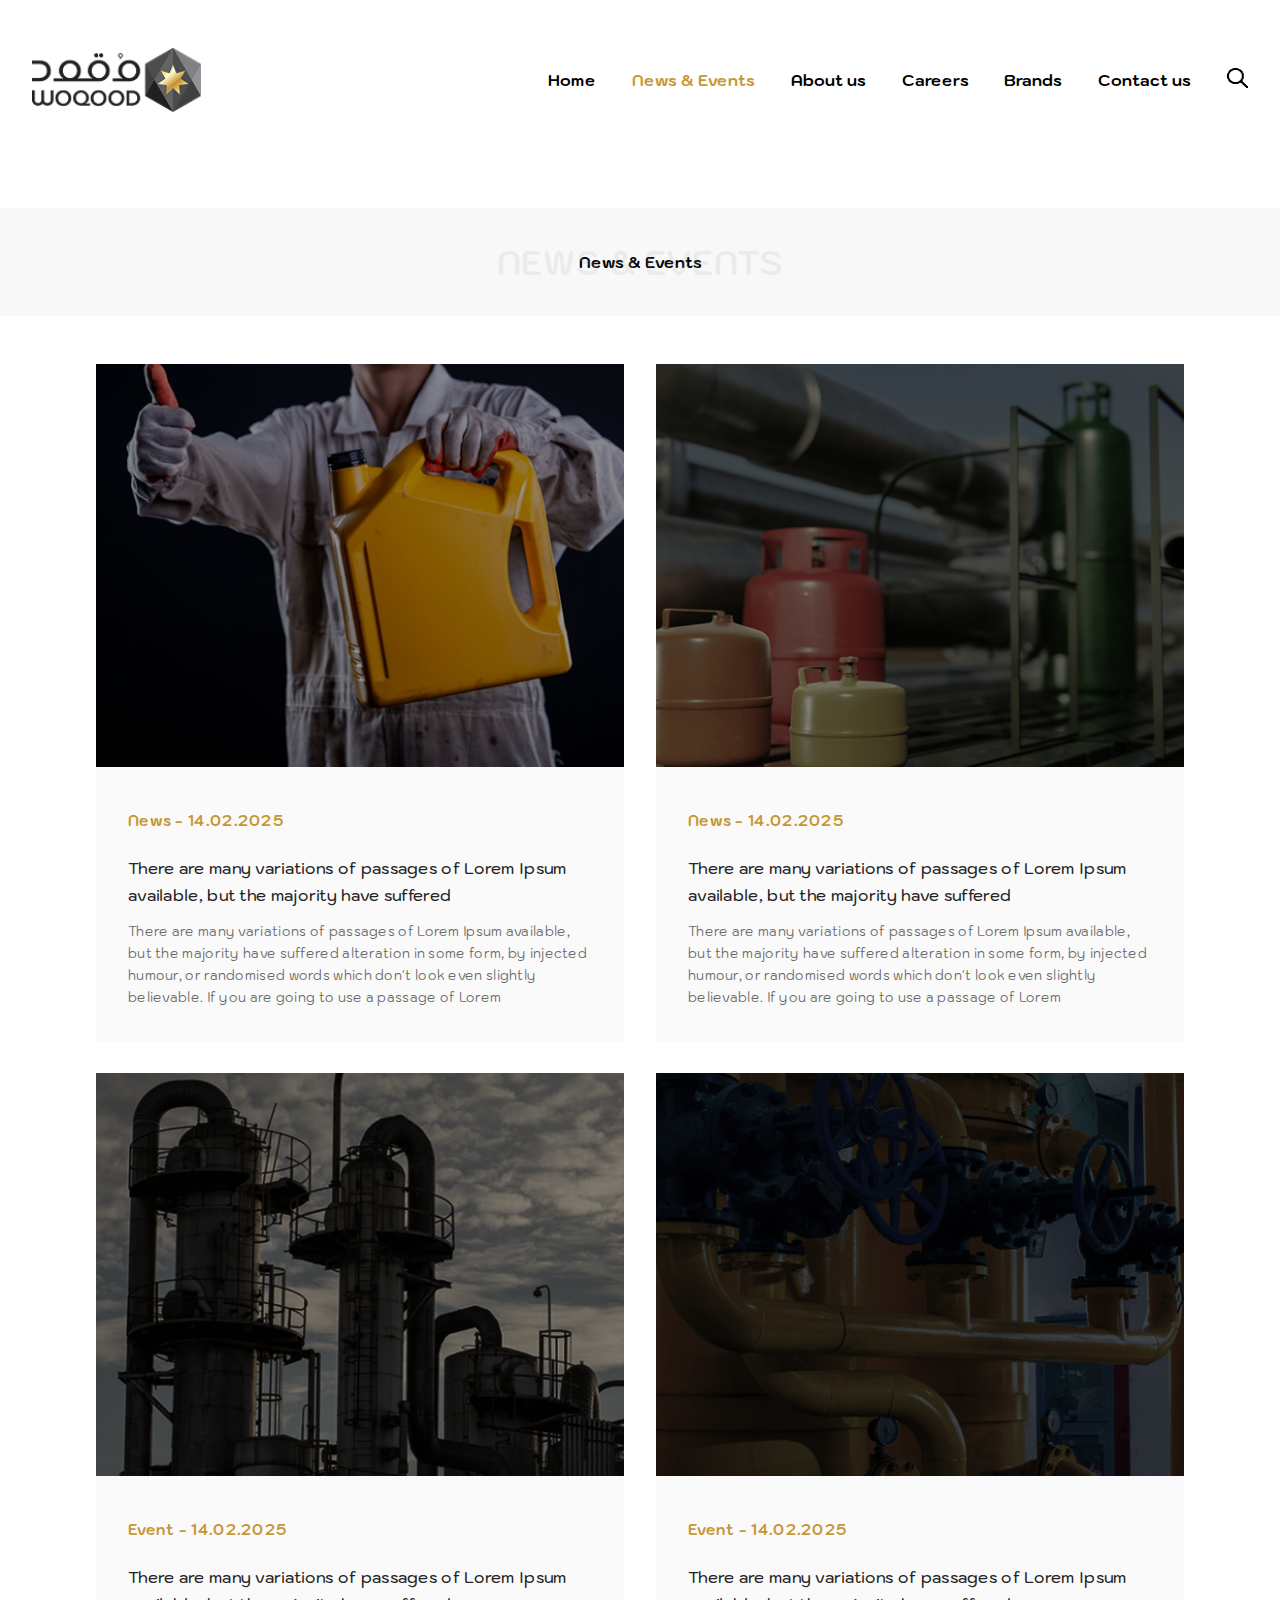
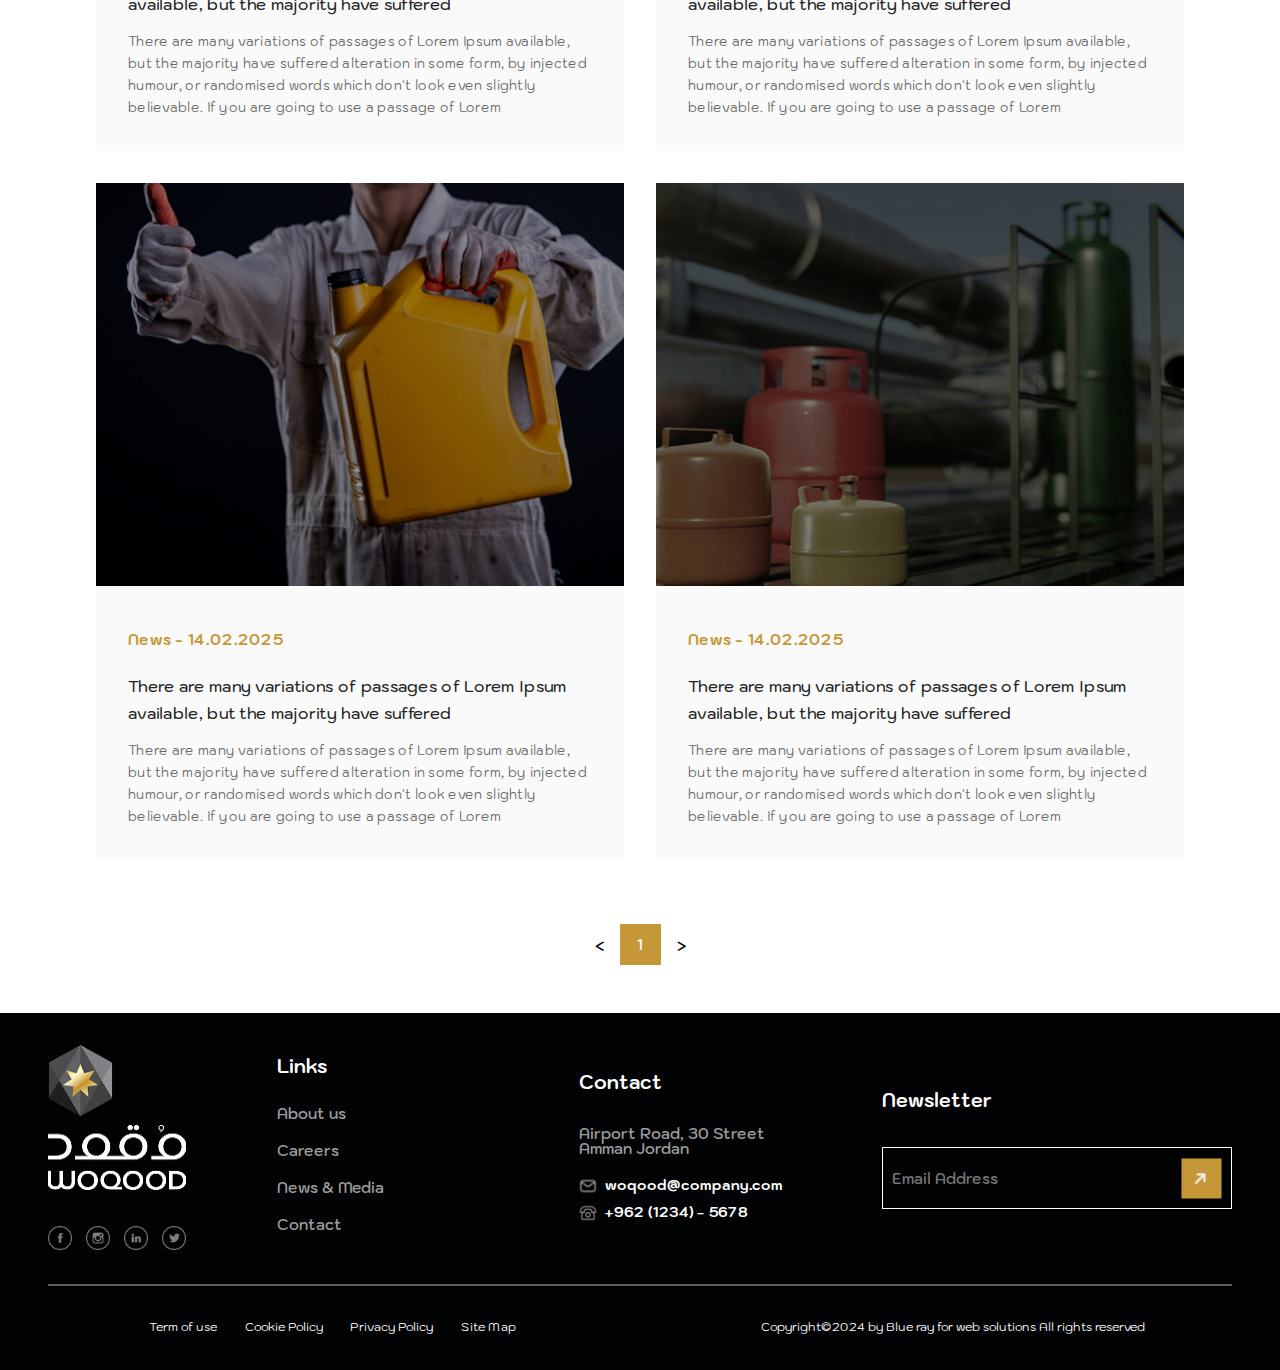
<file: posts.html>
<!DOCTYPE html>
<html lang="en">

<head>
    <meta charset="UTF-8">
    <meta name="viewport" content="width=device-width, initial-scale=1.0">
    <link rel="preconnect" href="https://fonts.googleapis.com">
    <link rel="preconnect" href="https://fonts.gstatic.com" crossorigin>
    <link
        href="https://fonts.googleapis.com/css2?family=Kodchasan:ital,wght@0,200;0,300;0,400;0,500;0,600;0,700;1,200;1,300;1,400;1,500;1,600;1,700&display=swap"
        rel="stylesheet">
    <link rel="stylesheet" href="./assets/css/post.css">
    <link rel="stylesheet" href="./assets/css/global.css">


    <title>News & Events</title>
</head>

<body>
    <section id="navbar">

        <nav>
            <img src="./assets/images/global/logo.png" class="nav-logo" alt="logo" />
            <ul class="nav-list">
                <li><a href="index.html">Home</a></li>
                <li><a href="posts.html" data-addition-link="selected-post.html">News & Events</a></li>
                <li><a href="about.html">About us</a></li>
                <li><a href="careers.html">Careers</a></li>
                <li><a href="brands.html">Brands</a></li>
                <li><a href="contact.html">Contact us</a></li>
                <li> <img class="nav-list-search" src="./assets/images/global/search.png" />
                </li>
            </ul>
            <button class="menu-btn">&#9776;</button>


        </nav>

    </section>
    <section id="section-title">
        <div class="section-title-container">
            <p class="title">News & Events</p>
            <p class="shallow-copy">News & Events</p>
        </div>

    </section>
    <section id="post">
        <div class="post-container">
        </div>
        <nav>
        </nav>
    </section>
    <section id="footer">
        <div class="footer">
            <div class="footer-quick-access">
                <!-- logo and social links -->
                <div class="footer-brand">
                    <!-- logo -->
                    <div class="footer-brand-logo">
                        <img class="logo-star" src="./assets/images/global/logo-star.png" alt="logo star" />

                        <img class="logo-text" src="./assets/images/global/logo-text.png" alt="logo name" />

                    </div>
                    <!-- social links -->

                    <ul class="footer-social-list">
                        <li><a href="#"><img src="./assets/images/global/social icons/facebook-icon.png"
                                    alt="facebook"></a>
                        </li>
                        <li><a href="#"><img src="./assets/images/global/social icons/instagram-icon.png"
                                    alt="instagram"></a>
                        </li>

                        <li><a href="#"><img src="./assets/images/global/social icons/linkedin-icon.png"
                                    alt="linkedin"></a>
                        </li>

                        <li><a href="#"><img src="./assets/images/global/social icons/twitter-icon.png"
                                    alt="twiter"></a>
                        </li>

                    </ul>

                </div>
                <!-- quick access -->
                <div class="footer-links">
                    <!-- list title -->
                    <h3>Links</h3>
                    <ul>
                        <li><a href="about.html">About us</a></li>
                        <li><a href="careers.html">Careers</a></li>

                        <li><a href="posts.html">News & Media</a></li>

                        <li><a href="contact.html">Contact</a></li>

                    </ul>
                </div>
                <!-- contact details -->
                <div class="footer-contact">
                    <h3>Contact</h3>



                    <ul>
                        <p>Airport Road, 30 Street
                            Amman Jordan</p>
                        <img src="./assets/images/global/email-icon.svg" alt="email icon">
                        <p>woqood@company.com</p>
                        <img src="./assets/images/global/phone-icon.svg" alt="phone icon">
                        <p>+962 (1234) - 5678</p>
                    </ul>
                </div>
                <div class="footer-newsletter">
                    <h3>Newsletter</h3>
                    <!-- form -->
                    <form action="/news-letter" method="post">
                        <input required type="email" placeholder="Email Address">
                        <button type="submit"><img src="./assets/images/global/newsletter-button-icon.svg"
                                alt="newsletter button icon"></button>
                    </form>
                </div>


            </div>
            <hr>


            <!-- copyright  -->
            <div class="footer-copyright">

                <ul>
                    <li><a href="#">Term of use</a></li>
                    <li><a href="#"> Cookie Policy</a></li>
                    <li><a href="#">Privacy Policy</a></li>
                    <li><a href="#"> Site Map</a></li>

                </ul>
                <p>Copyright©2024 by Blue ray for web solutions All rights reserved</p>
            </div>
        </div>
    </section>



    <script src="./assets/js/navbar.js"></script>
    <script type="module" src="./assets/js/post.js"></script>

</body>

</html>
</file>
<file: assets/css/global.css>
* {
  margin: 0;
  padding: 0;
  box-sizing: border-box;
}
section:not(#footer):not(#aboutSummery):not(#hero) {
  margin-bottom: 3rem;
}

/****** Navbar ******/
#navbar {
  width: 100%;
  height: fit-content;
  padding: 3rem 2rem;
}

#navbar nav {
  width: 100%;
  height: 100%;
  display: flex;
  justify-content: space-between;
  align-items: center;
  gap: 1rem;
}

.nav-logo {
  height: 4rem;
}

/*  */
.nav-list {
  width: 700px;
  min-height: 41px;
  display: flex;
  justify-content: space-between;
  align-items: center;
  max-height: fit-content;
  gap: 1rem;
}

.nav-list-search {
  width: 1.3rem;
  height: 1.3rem;
}

.nav-list * {
  list-style: none;
  text-decoration: none;
  font-weight: 700;
  font-family: Kodchasan, sans-serif;
  color: black;
}

/* menu button (hidden by default) */
nav .menu-btn {
  display: none;

  background: none;
  border: none;
  font-size: 25px;
  font-weight: 600;
  cursor: pointer;
  transition: color 0.3s ease;
}
nav .menu-btn:hover {
  color: #c69736;
}

/* ---- for dynamic add and remove classes  ----- */
.active-nav-link {
  color: #c69736;
  transition: all 0.3s ease-in-out;
}
.visible {
  display: flex !important;
}
/* ------- */
@media screen and (max-width: 760px) {
  nav {
    flex-direction: column;
  }

  nav .nav-logo {
    align-self: start;
  }

  .nav-list {
    display: none;
    width: 100%;
    flex-direction: column;
  }

  nav .menu-btn {
    position: absolute;
    right: 10%;

    display: block;
  }
}

/* ********************* */

/***     Section Title        *******/

#section-title {
  width: 100%;
  height: 108px;
  background-color: #f8f8f8;
  margin-bottom: 4rem;
  text-align: center;
  align-content: center;
  display: flex;
  justify-items: center;
  align-items: center;
}
.section-title-container {
  width: 100%;
  height: fit-content;
  position: relative;
}
.section-title-container * {
  font-family: "Kodchasan";
  font-weight: 700;
  font-style: bold;
  font-size: 16px;
  line-height: 100%;
  letter-spacing: 2%;
}
.section-title-container .shallow-copy {
  position: absolute;
  top: 50%;
  left: 50%;
  transform: translate(-50%, -50%);

  font-size: 33px;
  text-transform: uppercase;
  color: #ABABAB2E;
}

/*******************/

/** page header ******/
.page-header {
  width: 100%;

  height: 8rem;

  display: flex;
  flex-direction: column;
  gap: 1rem;

  margin: 0px auto;
  place-content: center;
}
.page-header * {
  font-family: Kodchasan, "san-serif";
  font-style: medium;
  font-weight: 500;
  font-size: 1.2rem;
  line-height: 100%;
  letter-spacing: 2%;
  text-align: center;
}
.page-header h2 {
  font-weight: 700;
  font-size: 1.6rem;
}

/********* Footer ********/
#footer {
  width: 100%;
  height: 357px;

  position: relative;
  bottom: 0;
  padding: 2rem 3rem;
  background-color: #010204;
}
.footer {
  width: 100%;
  height: 100%;

  display: flex;
  flex-direction: column;
  justify-content: space-between;
}
.footer * {
  text-decoration: none;
  list-style: none;
  color: white;
  font-family: "Kodchasan";
}
/* quick access lists */
.footer-quick-access {
  width: 100%;
  height: fit-content;

  display: flex;
  justify-content: space-between;
  align-items: center;
  gap: 1rem;
}

/* brand */
.footer-brand {
  width: 138px;
  height: fit-content;
  display: flex;
  flex-direction: column;
  gap: 2rem;
}
.footer-brand .logo-star {
  width: 65px;
  height: 76px;
}

.footer-brand-logo .logo-text {
  width: 138px;
  height: 65px;
  filter: invert(100%) brightness(800%);
}
/* -- */

/* social links */
.footer-social-list {
  display: flex;
  align-items: center;
  justify-content: space-between;
}
.footer-social-list li {
  list-style: none;
  text-align: center;
  width: fit-content;
  height: fit-content;
  border-radius: 50%;
}
.footer-social-list img {
  width: 24px;
  height: 24px;

  filter: invert() brightness(0.5);
}

/* main links */
.footer-links {
  height: fit-content;
  display: flex;
  flex-direction: column;
  gap: 19px;
}
.footer-links h3,
.footer-contact h3,
.footer-newsletter h3 {
  font-weight: 700;
  font-style: bold;
  font-size: 19px;
  line-height: 100%;
  letter-spacing: 2%;
}
.footer-links ul,
.footer-contact ul {
  width: 212px;
}

.footer-links ul * {
  font-weight: 600;
  font-size: 15px;
  line-height: 37px;
  letter-spacing: 2%;
  color: #9c9c9c;
}

/* Contact */
.footer-contact {
  width: 212px;
  height: 187px;

  display: flex;
  flex-direction: column;
  justify-content: space-around;
}

.footer-contact ul p:nth-child(1) {
  width: 100%;
  font-weight: 600;
  font-size: 15px;
  line-height: 100%;
  letter-spacing: 2%;
  color: #9c9c9c;
  grid-column: span 2;
  margin-bottom: 1rem;
}

.footer-contact ul {
  display: grid;
  grid-template-columns: fit-content auto;
  grid-template-rows: 1fr fit-content fit-content;
}
.footer-contact ul p {
  place-self: start;
  font-weight: 700;
  font-style: bold;
  font-size: 14px;
  line-height: 27px;
  letter-spacing: 2%;
  align-self: top;
}
.footer-contact ul img {
  width: 18px;
  height: 18px;
  align-self: center;
}

/* --- */

/* neswsletter */
.footer-newsletter {
  width: 100%;
  max-width: 350px;
  max-height: fit-content;
  min-height: 118px;
  display: flex;
  flex-direction: column;
  justify-content: space-between;
}
.footer-newsletter input:focus {
  outline: none;
}
.footer-newsletter form {
  width: 100%;
  height: 62px;
  display: flex;
  flex-shrink: 1;

  border: 1px solid white;
  padding: 10px 9px;
}
.footer-newsletter form input {
  width: 100%;
  flex-basis: auto;
  height: 41px;
  background: none;
  border: none;
  flex: 1;
  font-weight: 600;
  font-size: 15px;
  line-height: 100%;
  letter-spacing: 2%;
}

.footer-newsletter form img {
  width: 41px;
  height: 41px;
  transition: all 0.3s ease-in;
  cursor: pointer;
}
.footer-newsletter form button {
  background: none;
  border: none;
}
.footer-newsletter form img:hover {
  filter: brightness(110%);
}
/* --- */

.footer  hr {
  border: 1px solid #9C9C9C94;
}

/* copyright */
.footer-copyright {
  width: 100%;
  height: fit-content;
  display: flex;
  justify-content: space-around;
}
.footer-copyright p,
.footer-copyright ul {
  min-height: fit-content;
  font-weight: 400;
  font-size: 12px;
  line-height: 22px;
  letter-spacing: 0%;
}
.footer-copyright p {
  width: 440px;
  height: 100%;

  text-align: right;
  align-content: center;
}

.footer-copyright ul {
  width: 394px;

  display: inherit;
  justify-content: inherit;
  align-items: center;
}
/* -- */

@media screen and (max-width: 780px) {
  #footer {
    height: fit-content;
  }

  .footer {
    gap: 2rem;
  }
  .footer-quick-access {
    gap: 2rem;
    flex-direction: column;
  }
}

@media screen and (max-width: 400px) {
  #footer * {
    font-size: 12px;
  }
}
/* ********** */
</file>
<file: assets/css/index.css>
/***** Hero-Section & aboutSummery **/

#hero {
  width: 100%;
  height: 100vh;

  font-family: Kodchasan, "sans-serif";
  background-image: linear-gradient(rgba(0, 0, 0, 0.541), rgba(0, 0, 0, 0.541)),
    url('../images/index/hero-bg.png');
  background-size: cover;
  background-repeat: no-repeat;

  display: flex;
  justify-content: center;
  align-items: center;
}

.hero {
  display: flex;
  flex-direction: column;
  justify-content: center;
  align-items: center;
  gap: 1rem;
  width: 60%;
  margin: 0 auto;
  color: white;
}

.hero > * {
  width: 100%;
  text-align: center;
}

.hero h2 {
  font-weight: 300;
  font-size: 35px;
  line-height: 100%;
  letter-spacing: 2%;
  text-transform: uppercase;
}
.hero h3 {
  font-weight: 700;
  font-style: bold;
  font-size: 31px;

  line-height: 45px;
  text-transform: capitalize;
}
.hero img {
  width: 4.5rem;
  height: 4.4rem;
}

/* about  */
#aboutSummery {
  width: 100%;
  min-height: 30vh;
  max-height: fit-content;

  font-family: kodchasan, "sans-serif";
  position: relative;
  bottom: 2.5rem;
}
#aboutSummery * {
  font-family: kodchasan, "sans-serif";
}
#aboutSummery .about-logo {
  height: fit-content;
}
#aboutSummery .about {
  width: 65%;
  margin: 0 auto;
  display: flex;
  flex-direction: column;
  justify-content: space-between;
  align-items: center;

  gap: 2rem;
}

#aboutSummery .about-logo * {
  display: block;
  place-self: center;
}
#aboutSummery .about p {
  width: fit-content;
  min-width: 250px;
  font-weight: 400;
  font-style: normal;
  font-size: 1rem;
  line-height: 1.5rem;
  letter-spacing: 2%;
  text-align: center;
}
#aboutSummery .about-button {
  width: 8rem;
  display: flex;
}
#aboutSummery .about-button a {
  width: inherit;
  background: url("../images/index/button-bg.png");
  cursor: pointer;
  text-align: center;
  text-decoration: none;
  position: absolute;
  letter-spacing: 2%;
  border: none;
  font-weight: 400;
  padding: 0.5rem;
  color: white;
  font-size: 0.8rem;
  transition: all 0.3s ease;
}
#aboutSummery .about-button a:hover {
  filter: brightness(120%);
}
#aboutSummery .about-button img {
  position: relative;
  top: 0;
  z-index: -1;
  margin-left: auto;
}

@media screen and (max-width: 760px) {
  .about p {
    font-size: smaller;
  }
}
/**
- problems solved:
 -- how to change the brightness of the background image without effecting the front elements
--- so its all about visual layering , if we use filter -> brawser will render image and text then the filter will be applied to both of them
    but if we use pseudo element ::before or ::after -> browser will render the pseudo element first then the text
 -- more effecient solution: which is to change the background-image properity (give u same result) *_*
*/

/************ Product ***************/

#product * {
  font-family: "Kodchasan", "san-serif";
}
#product {
  width: 100%;
  height: 457px;
  min-height: fit-content;
  font-weight: 600;
  font-size: 0.8rem;
  line-height: 100%;
  letter-spacing: 2%;
  background: url("../images/products/products-bg.png");
  background-repeat: no-repeat;
  background-size: cover;
  overflow-x: hidden;
  backdrop-filter: brightness(0.95);
}
#product::before {
  content: "";
  inset: 0;
  position: absolute;
  opacity: 5%;
  overflow-x: hidden;
}
#product .product-list {
  width: 80%;
  margin: 0 auto;
  height: 100%;
  overflow: hidden;
}
.product-card {
  height: 100%;
  max-height: 25rem;
  width: 17rem;
  min-width: 17rem;
  display: grid;
  gap: 1rem;
  z-index: 10;
  transition: all 0.5s ease;
}
.product-card-img {
  background-color: white;
  width: 100%;
  height: 100%;
  grid-row: span 5;
  place-content: center;
  text-align: center;
  place-self: center;
}
.product-card-name {
  background-color: white;
  width: 100%;
  height: fit-content;
  min-height: fit-content;
  padding: 1rem 1.7rem;
  align-content: center;
}

.active-product-card p {
  background-color: black;
  color: white;
  transition: all 0.3s ease;
}

.active-product-card > .product-card-img {
  border: 1px solid #c69736;
}
.product-list .slider {
  width: 100%;
  height: 100%;

  margin: 0px auto;

  display: flex;
  justify-content: space-between;
  align-items: center;
  gap: 1rem;
  transition: all 0.5s ease;
}
.prev-arrow img {
  transform: rotate(180deg);
}
.hidden {
  display: none;
}

.upcoming-product {
  width: 100px;
  height: 100px;
  border-radius: 50%;
  text-align: center;
  font-weight: 600;
  font-size: 13px;
  letter-spacing: 2%;
  position: absolute;
  bottom: 35%;
  left: 30%;
  line-height: 100%;
  place-content: center;
  color: rgba(255, 255, 255, 1);
  background-color: rgba(0, 0, 0, 0.61);
}

.mask-product-card {
  width: 16.8rem;
  height: 25rem;

  position: absolute;
  z-index: 10;
}
.arrow {
  width: 49px;
  height: 49px;
  position: absolute;
  top: 50%;
  left: 0;
  z-index: 10000;
  border: none;
  border-radius: 50%;
  background-color: #C6973673;
  transition: background-color 0.3s ease;
}
.arrow img {
  width: 28px;
  height: 28px;
  transition: background-color 0.2s ease-out;
}
.arrow img:hover {
  cursor: pointer;
}

/********* Hyperlink ***********/
#hyperlink {
  width: 100%;
  height: 400px;
  position: relative;
  padding: 3rem;
  font-family: Kodchasan;
}

.hyperlink {
  width: 100%;
  height: 100%;
  background: url("../images/index/hyperlink.svg");
  background-repeat: no-repeat;
  background-size: cover;

  position: relative;

  background-position: center;
  align-content: center;

  text-align: center;
}

.hyperlink::before {
  content: "";
  position: absolute;
  inset: 0;

  backdrop-filter: brightness(0.2);
}
.hyperlink a {
  font-size: 2.5rem;
  font-weight: 600;
  line-height: 100%;
  letter-spacing: 2%;
  text-decoration: none;
  position: relative;
  color: white;
}
@media screen and (max-width: 720px) {
  .hero h3 {
    font-size: 1.5rem;
  }
  .hero h2 {
    font-size: 2rem;
  }
}
/**
-- problem description --
-- when clicking on the product card, it should be highlighted 
-- even if i clicked on any element inside the card 

solution: 
- create a mask div that covers the whole card
- when clicking on any element inside the card, the event will be propagated to the mask div

*/
</file>
<file: assets/css/about.css>
#about {
  --main-color: rgba(98, 98, 98, 1);
  --main-background-color: rgba(198, 151, 54, 1);
  width: 100%;

  font-family: "Kodchasan";

  padding: 4rem 0;
}
.about-container {
  width: 85%;
  height: 100%;
  margin: 0 auto;
  display: flex;
  flex-direction: column;
  gap: 7rem;
}
.about-main {
  width: 100%;
  height: fit-content;
  place-items: start;
  display: grid;
  grid-template-columns: 60% auto;
  grid-template-rows: minmax(580px, fit-content);
  gap: 4rem;
}
.about-main-text {
  display: flex;
  flex-direction: column;
  justify-content: space-between;
  gap: 1rem;
}
.about-logo * {
  display: block;
}
.about-logo {
  width: fit-content;
  display: flex;
  flex-direction: column;
  align-items: center;
}
.about-logo-star {
  width: 65px;
  height: 76px;
  filter: drop-shadow(-4px -6px rgba(198, 151, 54, 0.36));
}
.about-logo-text {
  filter: blur(var(--main-color));
}

.about-main h3 {
  font-weight: 700;
  font-size: 25px;
  font-style: bold;
  line-height: 30px;
  letter-spacing: 2%;
  color: rgba(98, 98, 98, 1);
}
.about-main-p,
.about-main-p-extend {
  font-weight: 600;
  font-size: 15px;
  line-height: 30px;
  letter-spacing: 2%;
  color: rgba(98, 98, 98, 1);
}
.about-main-p-extend {
  font-weight: 100;
}
.about-main a {
  width: 112px;
  height: 38px;
  cursor: pointer;

  text-decoration: none;
  outline: none;
  border: none;
  background-color: var(--main-background-color);
  font-weight: 500;
  font-size: 14px;
  line-height: 30px;
  letter-spacing: 2%;

  place-content: center;
  text-align: center;

  color: var(--main-color);
  transition: all 0.3s ease-in-out;
}
.about-main a:hover {
  opacity: 0.9;
}

.about-main > img {
  width: 100%;
  place-self: end;
  height: 100%;
}

.about-card {
  display: grid;
  grid-template-columns: 1fr 1fr;
  grid-template-rows: 1fr 1fr;
  row-gap: 6rem;
}

.about-card > * {
  width: 100%;
  height: 100%;
}
.about-card h3 {
  font-weight: 700;
  font-size: 20px;
  font-style: bold;
  line-height: 28px;
  letter-spacing: 2%;
  color: rgba(37, 37, 37, 1);
}
.about-card hr {
  margin: 0px;
  border: none;
  width: 10%;
  height: 3px;

  background-color: var(--main-background-color);
}
.about-card p {
  font-family: "Century Gothic";
  font-weight: 400;
  font-size: 15px;
  line-height: 30px;
  letter-spacing: 2%;
}
.about-card .our-mission-text,
.about-card .our-vision-text {
  max-width: 700px;
  min-height: 250px;
  max-height: fit-content;
  place-self: center;
  height: 70%;
  background-color: rgba(250, 250, 250, 1);
  padding: 1rem;
  position: relative;
}
.about-card .our-mission-text {
  right: 10%;
    place-self: start;
  align-self: center;

}
.about-card .our-vision-text {
  right: -10%;
    place-self: end;
  align-self: center;

}

@media screen and (max-width: 1000px) {
  .about-main {
    grid-template-columns: 1fr;
    grid-template-rows: 1fr 500px;
  }
  .about-card {
    grid-template-columns: 1fr;
    grid-template-rows: repeat(4, 300px);

    row-gap: 0;
  }
  .about-card .our-mission-text,
  .about-card .our-vision-text {
    position: relative;
    right: 0;
  }
}
</file>
<file: assets/css/product.css>
#product * {
  font-family: "Kodchasan", "san-serif";
}
#product {
  width: 100%;
  height: 457px;
  min-height: fit-content;
  font-weight: 600;
  font-size: 0.8rem;
  line-height: 100%;
  letter-spacing: 2%;
  background: url("../images/products/products-bg.png");
  background-size: cover;
  overflow-x: hidden;
  backdrop-filter: brightness(0.95);
}
#product::before {
  content: "";
  inset: 0;
  position: absolute;
  opacity: 5%;
  overflow-x: hidden;
}
#product .product-list {
  width: 80%;
  margin: 0 auto;
  height: 100%;
  overflow: hidden;
}
.product-card {
  min-width: 17rem;
  max-width: 17rem;

  height: 25rem;
  display: grid;
  gap: 1rem;
  z-index: 10;
  transition: all 0.5s ease;
}
.product-card-img {
  background-color: white;
  width: 100%;
  height: 100%;
  grid-row: span 5;
  place-content: center;
  text-align: center;
  place-self: center;
}
.product-card-name {
  background-color: white;
  width: 100%;
  height: fit-content;
  min-height: fit-content;
  padding: 1rem 1.7rem;
  align-content: center;
}

.active-product-card p {
  background-color: black;
  color: white;
  transition: all 0.3s ease;
}

.active-product-card > .product-card-img {
  border: 1px solid #c69736;
}
.product-list .slider {
  width: 100%;
  height: 100%;

  margin: 0px auto;

  display: flex;
  justify-content: space-between;
  align-items: center;
  gap: 1rem;
  transition: all 0.5s ease;
}
.prev-arrow img {
  transform: rotate(180deg);
}
.hidden {
  display: none;
}

.upcoming-product {
  width: 100px;
  height: 100px;
  border-radius: 50%;
  text-align: center;
  font-weight: 600;
  font-size: 13px;
  letter-spacing: 2%;
  position: relative;
  top: 40%;
  left: 25%;
  z-index: -1000;
  place-content: center;
  color: rgba(255, 255, 255, 1);
  background-color: rgba(0, 0, 0, 0.61);
}

.mask-product-card {
  width: 16.8rem;
  height: 25rem;

  position: absolute;
  z-index: 10;
}
.arrow {
  width: 49px;
  height: 49px;
  position: absolute;
  top: 50%;
  left: 0;
  z-index: 10000;
  border: none;
  border-radius: 50%;
  background-color: #C6973673;
  transition: background-color 0.3s ease;
}
.arrow img {
  width: 28px;
  height: 28px;
  transition: background-color 0.2s ease-out;
}
.arrow img:hover {
  cursor: pointer;
}

/**
-- problem description --
-- when clicking on the product card, it should be highlighted 
-- even if i clicked on any element inside the card 

solution: 
- create a mask div that covers the whole card
- when clicking on any element inside the card, the event will be propagated to the mask div

*/
</file>
<file: assets/css/brands.css>
#product {
  background: none;
  background-color: white;
}

.slider {
  justify-content: center;
}
.product-card p {
  text-align: center;
}
.product-card-img {
  background-color: rgba(250, 250, 250, 1);
}

.product-card {
  /* width: 320px; */
}
@media screen and (min-width: 1220px) {
  .product-list .slider {
    justify-content: center;
  }
}
</file>
<file: assets/css/careers.css>
#careers {
  width: 100%;
  height: fit-content;
}
#careers * {
  font-family: "Kodchasan";
}
.careers-container {
  width: 75%;
  min-height: 520px;
  max-height: fit-content;
  margin: 7rem auto;
  padding: 2rem;

  display: flex;
  flex-direction: column;
  align-items: center;
  justify-content: center;

  gap: 2rem;

  background-color: rgba(250, 250, 250, 1);
}
.careers-container h1,
.careers-container h2,
.careers-container p {
  font-size: 28px;
  font-weight: 600;

  letter-spacing: 0%;
  text-align: center;
  text-transform: capitalize;

  color: rgba(198, 151, 54, 1);
}
.careers-container h2 {
  font-size: 28px;
  color: rgba(37, 37, 37, 1);
}
.careers-container p {
  max-width: 800px;

  padding: 0 3rem;
  font-weight: 300;
  font-style: light;
  font-size: 20px;
  color: rgba(104, 104, 104, 1);
  line-height: 35px;
}
.careers-container a {
  width: 80%;
  max-width: 480px;
  min-width: fit-content;

  text-decoration: none;
  text-align: center;
  font-weight: 400;
  font-style: normal;
  font-size: 26.5px;
  background-color: rgba(0, 0, 0, 1);
  color: rgba(255, 255, 255, 1);
  line-height: 75px;

  border-radius: 10px;
}

@media screen and (max-width: 720px) {
  .careers-container > a {
    font-size: 18px;
    padding: 0.5rem;
  }
  .careers-container > p {
    font-size: 15px;
  }
  .careers-container {
    padding: 1rem;
  }
}
</file>
<file: assets/css/contact.css>
#contactUs {
  width: 100%;
  height: fit-content;
  padding: 4rem 0rem;
}
#contactUs * {
  font-family: "Poppins";
}
.contact-us-container {
  width: 80%;
  margin: 0 auto;
  min-height: 570px;
  display: flex;
  max-height: fit-content;
}

.contact-us-container .info,
.contact-us-container .contact-us {
  flex-basis: 50%;
  width: fit-content;
  padding: 1.5rem;
  display: flex;
  flex-direction: column;
  gap: 2rem;
  background-color: rgba(248, 248, 248, 1);
  border-radius: 7px;
}

.info .info-header,
.contact-us .contact-us-header {
  display: grid;
  grid-template-columns: 4% auto;
  grid-template-rows: 1fr;
  row-gap: 1rem;
}

.info .info-header h2,
.contact-us .contact-us-header h2 {
  font-weight: 600;
  font-size: 20px;
  line-height: 33px;
  letter-spacing: 0px;
  height: fit-content;
}

.contact-us-container hr {
  margin: 0px;
  border: none;
  width: 3px;
  position: relative;
  top: 5px;

  height: 24px;
  background-color: rgba(115, 98, 73, 1);
  display: inline-block;
}

.contact-us-container .info p {
  font-weight: 500;
  font-style: medium;
  font-size: 18px;
  line-height: 29px;
  color: rgba(34, 34, 34, 1);
}

.info .info-header p,
.contact-us-header p {
  font-weight: 400;
  font-size: 14px;

  line-height: 24px;
  letter-spacing: 0px;
  place-content: center;

  grid-column: span 2;
}

.contact-us-container .contact-us {
  flex-basis: 50%;
  padding: 0rem 1.5rem;
}

.contact-us-container .info-mobile,
.contact-us-container .info-fax,
.contact-us-container .info-email {
  height: fit-content;

  display: grid;
  grid-template-columns: 8% auto;
  grid-template-rows: 25px minmax(25px, fit-content);
  row-gap: 0.3rem;
  column-gap: 1rem;
}

.contact-us-container img {
  height: fit-content;
  place-self: center;
  grid-row: span 2;
}

.contact-us-container h3 {
  font-weight: 600;

  font-size: 15px;
  width: 100%;
  line-height: 25px;
  letter-spacing: 0px;
  color: rgba(178, 178, 178, 1);
}

.contact-us-container .contact-us {
  background-color: white;
  gap: 30px;
}

.contact-us-container form {
  width: 100%;
  /* min-height: fit-content;
  max-height: 100%; */
  height: fit-content;
  display: grid;
  grid-template-columns: 1fr 1fr;
  grid-template-rows: 1fr 1fr fit-content 1fr fit-content;

  gap: 30px;
}

.contact-us-container .contact-us label {
  font-weight: 500;
  font-size: 15px;
  line-height: 25px;
  letter-spacing: 0px;
}

.contact-us-container .contact-us .required {
  color: rgba(115, 98, 73, 1);
}

.contact-us-container .contact-us input,
.contact-us-container .contact-us textarea {
  width: 100%;
  height: 55px;
  border-radius: 7px;
  border: 1.1px solid rgba(238, 238, 238, 1);
  padding: 11px 13px;
  background-color: rgba(254, 254, 254, 1);
}

input::placeholder,
.mobile-code select,
textarea::placeholder {
  color: rgba(178, 178, 178, 1);
  font-weight: 400;
  font-size: 14px;
  line-height: 24px;
  letter-spacing: 0px;
}

.form-group:not(.email):not(.mobile) {
  grid-column: span 2;
}

.mobile {
  display: grid;

  padding: 0 5px;
}

.mobile label {
  grid-column: span 2;
}

.mobile-code {
  text-align: center;
  color: rgba(178, 178, 178, 1);
  border: none;
  background-color: rgba(254, 254, 254, 1);
  padding: 5px;
  width: 100%;
  height: 100%;
  border: 1px solid rgba(238, 238, 238, 1);
}

/*create custom select arrow to change arrow color*/
.custom-select {
  width: 100%;
  height: 100%;
  max-height: fit-content;
  position: relative;
  display: flex;
  align-items: center;
  justify-content: center;
}

/* Remove default arrow */
.custom-select select {
  appearance: none;
  -webkit-appearance: none;
  -moz-appearance: none;
}

/* Add custom arrow */
.custom-select::after {
  content: ">";
  rotate: 90deg;
  color: rgba(34, 34, 34, 1);
  position: absolute;
  left: 80%;
  flex-basis: fit-content;
}

.contact-us-container .contact-us .message {
  height: 200px;
  overflow: hidden;
}
.contact-us-container .contact-us .message textarea {
  min-height: 80%;
}

.contact-us-container .contact-us form > input {
  width: 70%;
  min-width: fit-content;
  height: 100%;
  background-color: rgba(198, 151, 54, 1);
  padding: 20px 30px;
  font-weight: 600;
  border: none;
  border-radius: 7px;
  color: rgba(254, 254, 254, 1);

  transition: all 0.3s ease-in;
  cursor: pointer;
}

.contact-us-container .contact-us form > input:hover {
  background-color: rgba(198, 138, 14, 1);
}

@media screen and (max-width: 920px) {
  .contact-us-container {
    flex-direction: column;
    align-items: center;
    gap: 2rem;
  }

  .contact-us-container .contact-us {
    padding: 0;
  }
}

@media screen and (max-width: 520px) {
  .contact-us-container .contact-us form > input {
    grid-column: span 2;
    width: 100%;
  }
  .contact-us-container .contact-us form .email {
    grid-column: span 2;

    height: fit-content;
  }
  .mobile {
    grid-column: span 2;
  }
  .contact-us-container .info p {
    font-size: 14px;
  }
}
</file>
<file: assets/css/post.css>
/* ---------- MAIN LAYOUT ---------- */
#post {
  width: 100%;
  display: flex;
  flex-direction: column;
  gap: 4rem;
  margin-bottom: 4rem;
}
.post-container,
#selectedPost {
  width: 85%;
  margin: 0 auto;
  display: grid;
  gap: 2rem;
  place-content: center;
}

.post-container {
  grid-template-columns: repeat(2, minmax(400px, 600px));
}

#selectedPost {
  width: 80%;
  max-width: 1800px;
  display: flex;
  flex-direction: column;
  gap: 10rem;
  padding-bottom: 10rem;
}

.post-container-post,
.suggested-posts-post,
.selected-post-container .selected-post {
  background-color: #fafafa;
  margin: 0 auto;
  height: fit-content;

  padding-bottom: 2rem;
  font-family: "Kodchasan", sans-serif;
  font-weight: 700;
  font-size: 15px;
  line-height: 27px;
  letter-spacing: 0.02em;
  color: #c69736;
}

/* ---------- SUGGESTED POSTS ---------- */
.suggested-posts {
  width: 100%;
  display: grid;
  grid-template-columns: 1fr 1fr;
  grid-template-rows: fit-content;
  gap: 2rem;
  min-height: none;
}

.suggested-posts-post {
  width: 100%;
  height: fit-content;
}
.post-container-post,
.suggested-posts-post {
  display: flex;
  flex-direction: column;
  height: fit-content;
  padding: 0;
}
/* ---------- SELECTED POST ---------- */
.selected-post .post-date,
.selected-post .post-title {
  font-size: 21px;
}

.selected-post .post-desc {
  font-size: 16px;
  line-height: 30px;
  letter-spacing: 2%;
  color: rgba(104, 104, 104, 1);
}

.selected-post-container .selected-post {
  grid-column: span 2;
  max-height: none;
}

.selected-post .gallery {
  width: 100%;
  display: flex;
  justify-content: space-around;
  align-items: center;
  gap: 1rem;
}
.selected-post .gallery img {
  width: 50%;
}
/* ---------- IMAGE CONTAINERS ---------- */
.post-image-container,
.selected-post-image-container {
  position: relative;
  width: 100%;
  cursor: pointer;
  overflow: hidden;
}

.post-image-container {
  flex-basis: 60%;
}

.selected-post-image-container {
  height: 508px;
  background-position: center;
  background-size: cover;
  filter: brightness(1);
}

.post-image-container img,
.selected-post-image-container img {
  width: 100%;
  height: 100%;
  object-fit: cover;
  transition: all 0.5s ease-out;
  filter: brightness(0.6);
}

.selected-post-image-container img {
  filter: brightness(1);
}

.post-image-container:hover img {
  filter: brightness(1);
}

.post-overlay {
  width: 50%;
  height: 56px;
  background-color: white;
  color: #000;
  position: absolute;
  top: 50%;
  left: 50%;
  transform: translate(-50%, -50%);
  text-align: center;
  font-size: 16px;
  place-content: center;
  text-decoration: none;
  opacity: 0;
  visibility: hidden;
  transition: opacity 0.4s ease-out, visibility 0.4s ease-out;
}

.post-image-container:hover .post-overlay {
  opacity: 0.78;
  visibility: visible;
}

.post-data {
  min-height: fit-content;
  max-height: 450px;

  padding: 2rem;
  display: flex;

  flex-direction: column;
  gap: 0.8rem;
  overflow: hidden;
  flex-basis: auto;
}

.post-title {
  color: #252525;
  font-weight: 500;
  font-size: 16px;
  margin-top: 8px;
}

.post-desc {
  color: #686868;
  font-weight: 400;
  font-size: 13px;
  line-height: 22px;
}
.selected-post .post-desc {
  max-width: none;
}

/* ---------- NAVIGATION ---------- */
#post nav {
  width: 100%;
  text-align: center;
  place-content: center;
}

#post nav * {
  font-family: "Kodchasan", sans-serif;
  font-size: 15px;
  font-weight: 600;
  line-height: 30px;
  cursor: pointer;
  width: 41px;
  height: 41px;
  color: black;
  background: none;
  border: none;
  text-align: center;
}

#post nav .active-page {
  background-color: #c69736;
  color: white;
  transition: background-color 0.3s ease-in-out;
}

/* ---------- NEXT / PREV BUTTONS ---------- */
.next-post-btn,
.prev-post-btn {
  font-family: "Kodchasan", sans-serif;
  width: 50px;
  height: 50px;
  font-size: 20px;
  text-align: center;
  place-content: center;
  color: rgba(255, 255, 255, 0.42);
  background-color: #ffffff2f;
  border: none;
  position: absolute;
  transition: all 0.3s ease-in-out;
  cursor: pointer;
  text-decoration: none;
}

.next-post-btn {
  right: 0;
  bottom: 20%;
}

.prev-post-btn {
  left: 0;
  top: 40%;
}

@media screen and (max-width: 920px) {
  .post-container,
  .suggested-posts {
    grid-template-columns: 100%;
  }

  .selected-post {
    max-height: fit-content;
  }

  .selected-post .gallery {
    height: auto;
    flex-direction: column;
  }
  .selected-post .gallery img {
    width: 100%;
  }
}

@media screen and (max-width: 520px) {
  .post-container {
    grid-template-columns: 90%;
  }

  .selected-post-image-container {
    height: auto;
  }
}
</file>
